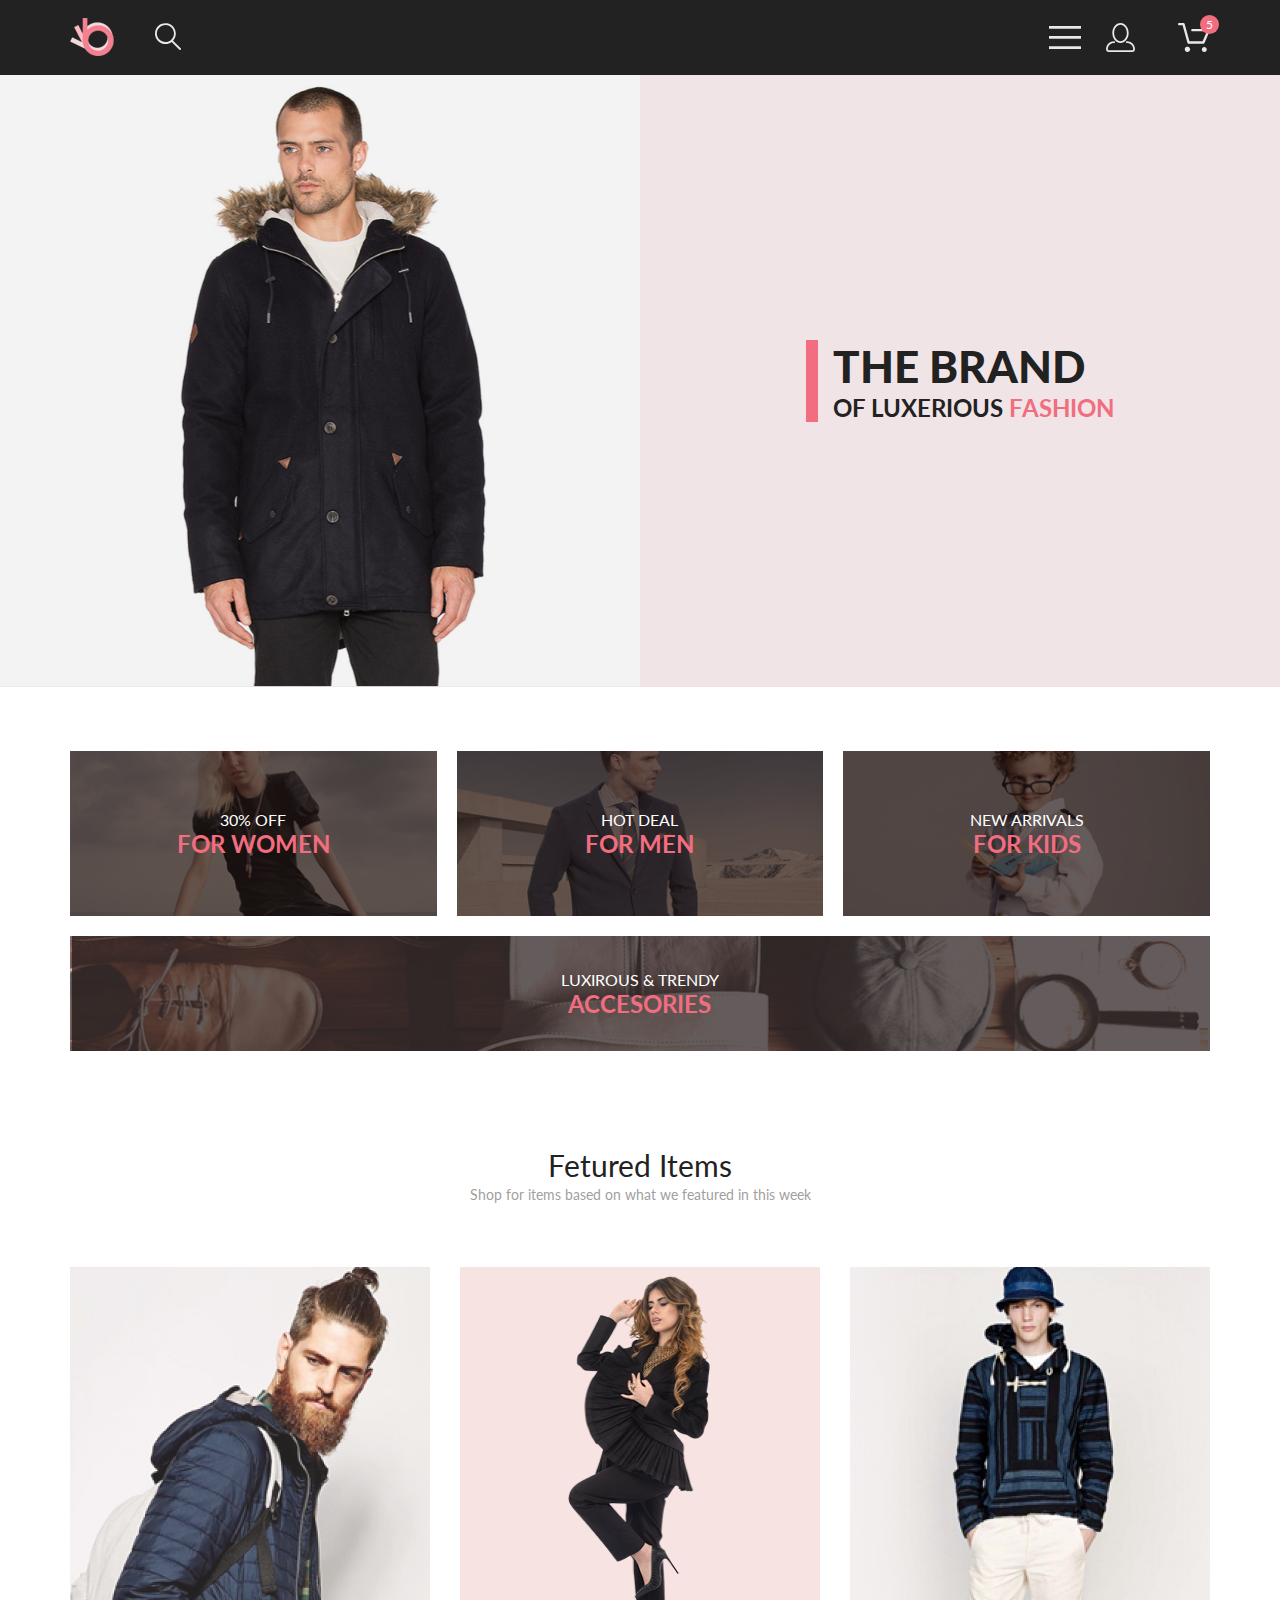
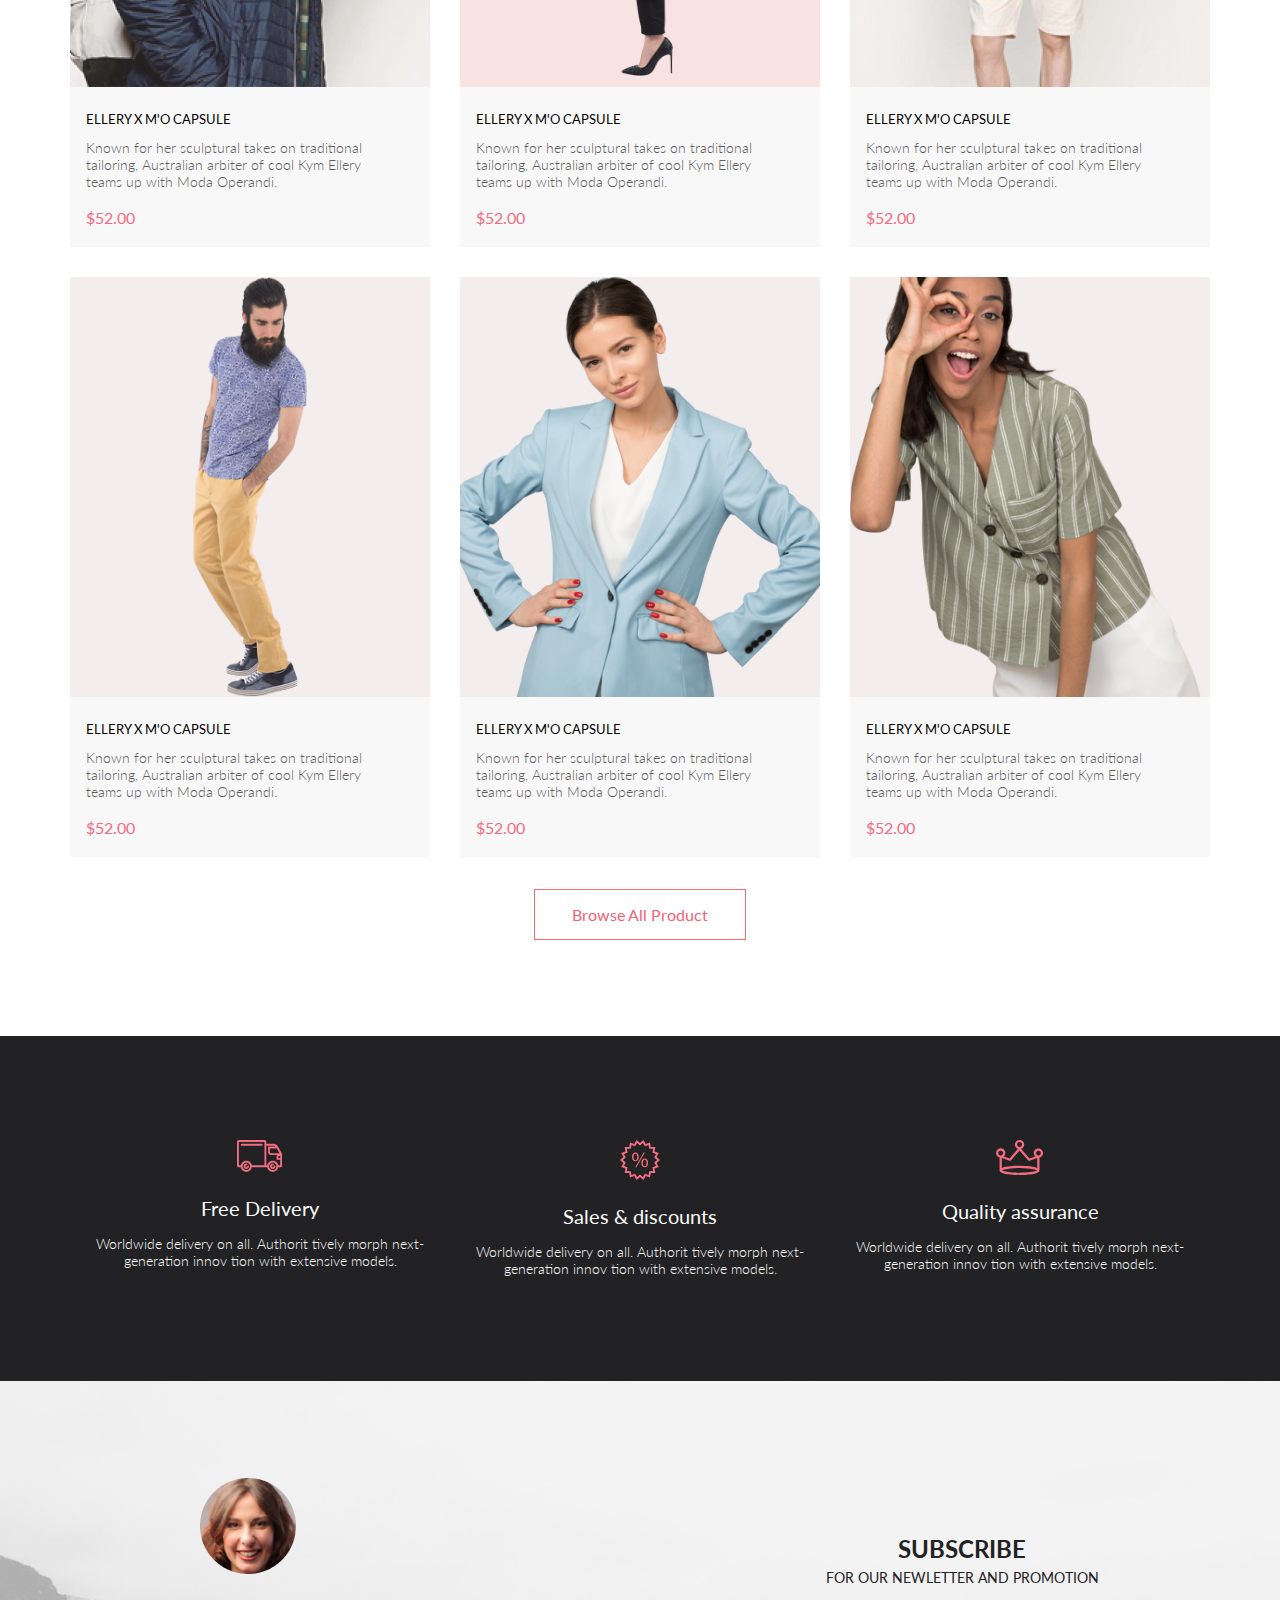
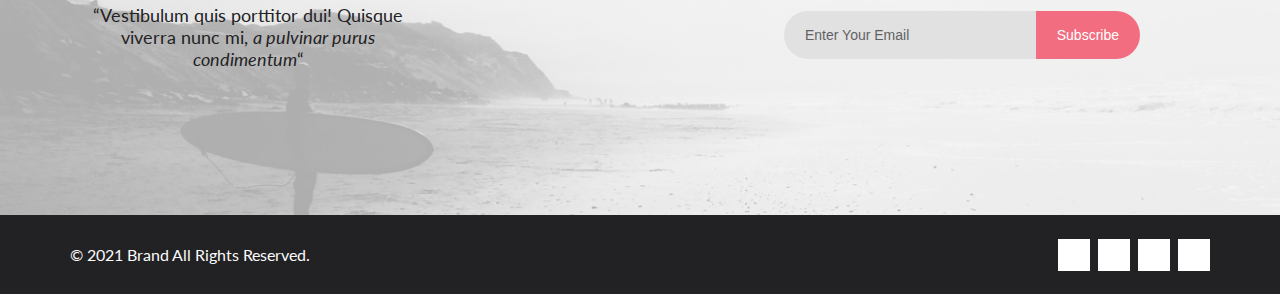
<file: index.html>
<!DOCTYPE html>
<html lang="en">
<head>
    <meta charset="UTF-8">
    <meta name="viewport" content="width=device-width, initial-scale=1.0">
    <link rel="stylesheet" href="https://cdnjs.cloudflare.com/ajax/libs/font-awesome/6.1.1/css/all.min.css" integrity="sha512-KfkfwYDsLkIlwQp6LFnl8zNdLGxu9YAA1QvwINks4PhcElQSvqcyVLLD9aMhXd13uQjoXtEKNosOWaZqXgel0g==" crossorigin="anonymous" referrerpolicy="no-referrer" />
    <link rel="stylesheet" href="stile.css">
    <title>Portfolio_2</title>
</head>
<body>
    <header class="top">
        <div class="header container">
            <div class="headerLeft">
                <a href="index.html">
                    <img class="logoImg" src="img/logo.svg" alt="logo">
                </a>
                <a href="#">
                    <img class="searchImg" src="img/search.svg" alt="search">
                </a>
            </div>
            <div class="headerRight">
                <a href="#">
                    <img class="barImg" src="img/bar.svg" alt="bar">
                </a>
                <a href="registration.html">
                    <img class="userImg" src="img/user.svg" alt="user">
                </a>
                <div class="cart">
                    <a href="cart.html">
                        <img class="cartImg" src="img/cart.svg" alt="cart">
                    </a>
                    <div class="cartNumber">5</div>
                </div>
            </div>
        </div>
    </header>
    <main>
        <div class="brand">
            <div class="brandWrap">
                <div class="brandLeft">
                    <img class="brandImg" src="img/brand.png" alt="cart">
                </div>
                <div class="brandRight">
                    <div class="brandRightPromo">
                        <div class="promoBrand">THE BRAND</div>
                        <div class="promoFashion">OF LUXERIOUS <span>FASHION</span></div>
                    </div>
                </div>
            </div>
            <div class="blackout menuHide">
                <div class="menu">
                    <img class="menuClouse" src="img/menu_close.svg" alt="close">
                <div class="menuTitle">
                    MENU
                </div>
                    <div class="menuItem">
                        <div class="itemHeader">
                            MAN
                        </div>
                        <a href="#">Accessories</a>
                        <a href="#">Bags</a>
                        <a href="#">Denim</a>
                        <a href="#">T-Shirts</a>
                    </div>
                    <div class="menuItem">
                        <div class="itemHeader">
                            WOMAN
                        </div>
                        <a href="#">Accessories</a>
                        <a href="#">Jackets & Coats</a>
                        <a href="#">Polos</a>
                        <a href="#">T-Shirts</a>
                        <a href="#">Shirts</a>
                    </div>
                    <div class="menuItem">
                        <div class="itemHeader">
                            KIDS
                        </div>
                        <a href="#">Accessories</a>
                        <a href="#">Jackets & Coats</a>
                        <a href="#">Polos</a>
                        <a href="#">T-Shirts</a>
                        <a href="#">Shirts</a>
                        <a href="#">Bags</a>
                    </div>
                </div>
            </div>
        </div>
        <div class="offers container">
            <div class="offerWoman">
                <img src="img/offer_woman.png" alt="woman">
                <div class="offerPromo">
                    <div class="offerPromoTop">
                        30% OFF
                    </div>
                    <div class="offerPromoBottom">
                        FOR WOMEN
                    </div>
                </div>
            </div>
            <div class="offerMan">
                <img src="img/offer_man.png" alt="man">
                <div class="offerPromo">
                    <div class="offerPromoTop">
                        HOT DEAL
                    </div>
                    <div class="offerPromoBottom">
                        FOR MEN
                    </div>
                </div>
            </div>
            <div class="offerKid">
                <img src="img/offer_kids.png" alt="kids">
                <div class="offerPromo">
                    <div class="offerPromoTop">
                        NEW ARRIVALS
                    </div>
                    <div class="offerPromoBottom">
                        FOR KIDS
                    </div>
                </div>
            </div>
            <div class="offerAccesories">
                <img src="img/offer_accesories.png" alt="offer_accesories">
                <div class="offerPromoTop">
                    LUXIROUS & TRENDY
                </div>
                <div class="offerPromoBottom">
                    ACCESORIES
                </div>
            </div>
        </div>
        <div class="featured">
            <div class="featuredTitle">
                <p class="featuredTitleTop">Fetured Items</p>
                <p class="featuredTitleBotton">
                    Shop for items based on what we featured in this week
                </p>
            </div>
            <div class="featuredItems">
                <div class="featuredItem">
                    <div class="featuredImgWrap">
                        <img class="featuredImg" src="img/featured_1.png" alt="featured1">
                        <div class="featuredImgBlack">
                            <div class="buttonHover" onclick="window.location.href='product.html'">
                                <img src="img/cart_button.svg" alt="cart">
                                <p>Add to Cart</p>
                            </div>
                        </div>
                    </div>
                    <div class="featuredText">
                        <p class="featuredText1">ELLERY X M'O CAPSULE</p>
                        <p class="featuredText2">Known for her sculptural takes on traditional tailoring, Australian arbiter of cool Kym Ellery teams up with Moda Operandi.</p>
                        <p class="featuredText3">$52.00</p>
                    </div>
                </div>
                <div class="featuredItem">
                    <div class="featuredImgWrap">
                        <img class="featuredImg" src="img/featured_2.png" alt="featured1">
                        <div class="featuredImgBlack">
                            <div class="buttonHover">
                                <img src="img/cart_button.svg" alt="cart">
                                <p>Add to Cart</p>
                            </div>
                        </div>
                    </div>
                    <div class="featuredText">
                        <p class="featuredText1">ELLERY X M'O CAPSULE</p>
                        <p class="featuredText2">Known for her sculptural takes on traditional tailoring, Australian arbiter of cool Kym Ellery teams up with Moda Operandi.</p>
                        <p class="featuredText3">$52.00</p>
                    </div>
                </div>
                <div class="featuredItem">
                    <div class="featuredImgWrap">
                        <img class="featuredImg" src="img/featured_3.png" alt="featured1">
                        <div class="featuredImgBlack">
                            <div class="buttonHover">
                                <img src="img/cart_button.svg" alt="cart">
                                <p>Add to Cart</p>
                            </div>
                        </div>
                    </div>
                    <div class="featuredText">
                        <p class="featuredText1">ELLERY X M'O CAPSULE</p>
                        <p class="featuredText2">Known for her sculptural takes on traditional tailoring, Australian arbiter of cool Kym Ellery teams up with Moda Operandi.</p>
                        <p class="featuredText3">$52.00</p>
                    </div>
                </div>
                <div class="featuredItem">
                    <div class="featuredImgWrap">
                        <img class="featuredImg" src="img/featured_4.png" alt="featured1">
                        <div class="featuredImgBlack">
                            <div class="buttonHover">
                                <img src="img/cart_button.svg" alt="cart">
                                <p>Add to Cart</p>
                            </div>
                        </div>
                    </div>
                    <div class="featuredText">
                        <p class="featuredText1">ELLERY X M'O CAPSULE</p>
                        <p class="featuredText2">Known for her sculptural takes on traditional tailoring, Australian arbiter of cool Kym Ellery teams up with Moda Operandi.</p>
                        <p class="featuredText3">$52.00</p>
                    </div>
                </div>
                <div class="featuredItem">
                    <div class="featuredImgWrap">
                        <img class="featuredImg" src="img/featured_5.png" alt="featured1">
                        <div class="featuredImgBlack">
                            <div class="buttonHover">
                                <img src="img/cart_button.svg" alt="cart">
                                <p>Add to Cart</p>
                            </div>

                        </div>
                    </div>
                    <div class="featuredText">
                        <p class="featuredText1">ELLERY X M'O CAPSULE</p>
                        <p class="featuredText2">Known for her sculptural takes on traditional tailoring, Australian arbiter of cool Kym Ellery teams up with Moda Operandi.</p>
                        <p class="featuredText3">$52.00</p>
                    </div>
                </div>
                <div class="featuredItem">
                    <div class="featuredImgWrap">
                        <img class="featuredImg" src="img/featured_6.png" alt="featured1">
                        <div class="featuredImgBlack">
                            <div class="buttonHover">
                                <img src="img/cart_button.svg" alt="cart">
                                <p>Add to Cart</p>
                            </div>

                        </div>
                    </div>
                    <div class="featuredText">
                        <p class="featuredText1">ELLERY X M'O CAPSULE</p>
                        <p class="featuredText2">Known for her sculptural takes on traditional tailoring, Australian arbiter of cool Kym Ellery teams up with Moda Operandi.</p>
                        <p class="featuredText3">$52.00</p>
                    </div>
                </div>
            </div>
            <a class="browseBtn" href="catalog.html">Browse All Product</a>
        </div>
        <div class="services">
            <div class="container">
                <div class="servicesItem">
                    <img src="img/services_1.svg" alt="services">
                    <div class="servicesTitle">Free Delivery</div>
                    <div class="servicesText">Worldwide delivery on all. Authorit tively morph next-generation innov tion with extensive models.</div>
                </div>
                <div class="servicesItem">
                    <img src="img/services_2.svg" alt="services">
                    <div class="servicesTitle">Sales & discounts</div>
                    <div class="servicesText">Worldwide delivery on all. Authorit tively morph next-generation innov tion with extensive models.</div>
                </div>
                <div class="servicesItem">
                    <img src="img/services_3.svg" alt="services">
                    <div class="servicesTitle">Quality assurance</div>
                    <div class="servicesText">Worldwide delivery on all. Authorit tively morph next-generation innov tion with extensive models.</div>
                </div>
            </div>
        </div>
    </main>
    <footer class="footer">
        <div class="subscribe">
            <div class="container">
                <div class="subscribeLeft">
                    <img src="img/subcribe_face.png" alt="subcribe">
                    <div class="subscribeText">“Vestibulum quis porttitor dui! Quisque viverra nunc mi, <em>a pulvinar purus condimentum</em>“</div>
                </div>
                <div class="subscribeRight">
                    <div class="subscribeTitle">
                        SUBSCRIBE
                    </div>
                    <div class="subscribeText">
                        FOR OUR NEWLETTER AND PROMOTION
                    </div>
                    <form action="#" class="subscribeForm">
                        <input type="email" placeholder="Enter Your Email">
                        <button>Subscribe</button>
                    </form>
                </div>
            </div>
        </div>
        <div class="container">
            <div class="footerNetworks">
                <a href="">
                    <i class="fa-brands fa-facebook-f"></i>
                </a>
                <a href="">
                    <i class="fa-brands fa-instagram"></i>
                </a>
                <a href="">
                    <i class="fa-brands fa-pinterest-p"></i>
                </a>
                <a href="">
                    <i class="fa-brands fa-twitter"></i>
                </a>
            </div>
            <div class="footerCopy">
                &copy; 2021  Brand  All Rights Reserved.
            </div>
        </div>
    </footer>
    <script src="script.js"></script>
</body>

</html>
</file>
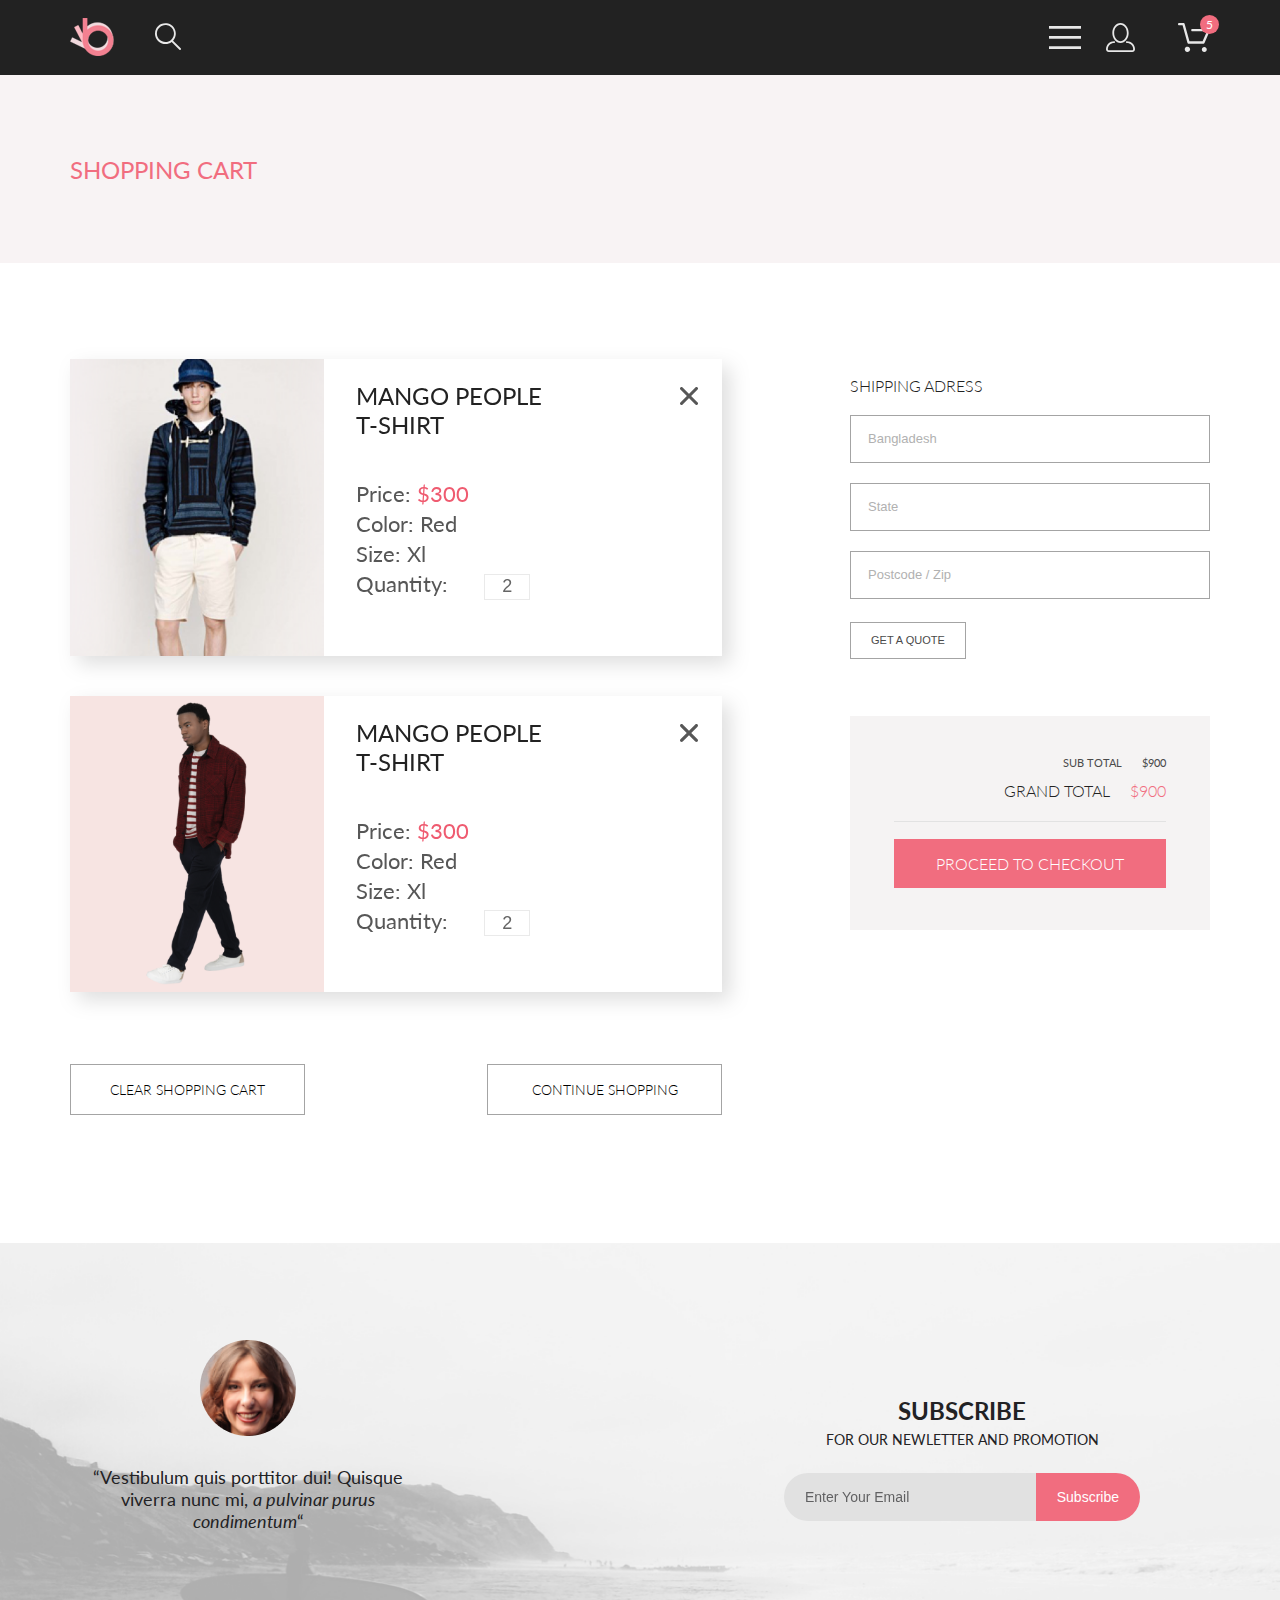
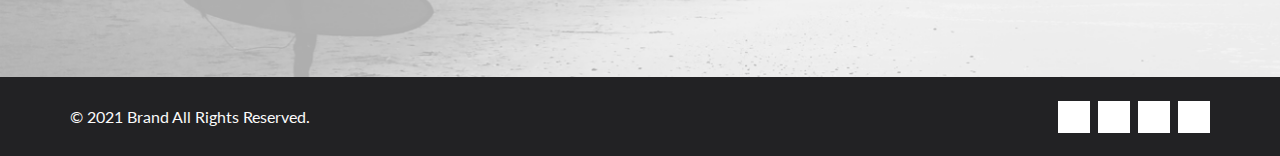
<file: cart.html>
<!DOCTYPE html>
<html lang="en">
<head>
    <meta charset="UTF-8">
    <meta name="viewport" content="width=device-width, initial-scale=1.0">
    <link rel="stylesheet" href="https://cdnjs.cloudflare.com/ajax/libs/font-awesome/6.1.1/css/all.min.css" integrity="sha512-KfkfwYDsLkIlwQp6LFnl8zNdLGxu9YAA1QvwINks4PhcElQSvqcyVLLD9aMhXd13uQjoXtEKNosOWaZqXgel0g==" crossorigin="anonymous" referrerpolicy="no-referrer" />
    <link rel="stylesheet" href="stile.css">
    <link rel="stylesheet" href="catalog.css">
    <link rel="stylesheet" href="product.css">
    <link rel="stylesheet" href="styles/cart.css">
    <title>Cart</title>
</head>

<body>
    <header class="top">
        <div class="header container">
            <div class="headerLeft">
                <a href="index.html">
                    <img class="logoImg" src="img/logo.svg" alt="logo">
                </a>
                <a href="#">
                    <img class="searchImg" src="img/search.svg" alt="search">
                </a>
            </div>
            <div class="headerRight">
                <a href="#">
                    <img class="barImg" src="img/bar.svg" alt="bar">
                </a>
                <a href="registration.html">
                    <img class="userImg" src="img/user.svg" alt="user">
                </a>
                <div class="cart">
                    <a href="cart.html">
                        <img class="cartImg" src="img/cart.svg" alt="cart">
                    </a>
                    <div class="cartNumber">5</div>
                </div>
            </div>
        </div>
    </header>

    <main>
        <div class="b-mainTitle">
            <div class="b-mainTitle__content b-mainTitle__content_pageCart">
                <div class="b-mainTitle__caption">SHOPPING CART</div>
            </div>
            <div class="blackout menuHide">
                <div class="menu">
                    <img class="menuClouse" src="img/menu_close.svg" alt="close">
                    <div class="menuTitle">
                        MENU
                    </div>
                    <div class="menuItem">
                        <div class="itemHeader">
                            MAN
                        </div>
                        <a href="#">Accessories</a>
                        <a href="#">Bags</a>
                        <a href="#">Denim</a>
                        <a href="#">T-Shirts</a>
                    </div>
                    <div class="menuItem">
                        <div class="itemHeader">
                            WOMAN
                        </div>
                        <a href="#">Accessories</a>
                        <a href="#">Jackets & Coats</a>
                        <a href="#">Polos</a>
                        <a href="#">T-Shirts</a>
                        <a href="#">Shirts</a>
                    </div>
                    <div class="menuItem">
                        <div class="itemHeader">
                            KIDS
                        </div>
                        <a href="#">Accessories</a>
                        <a href="#">Jackets & Coats</a>
                        <a href="#">Polos</a>
                        <a href="#">T-Shirts</a>
                        <a href="#">Shirts</a>
                        <a href="#">Bags</a>
                    </div>
                </div>
            </div>
        </div>

        <div class="containerCart">
            <div  class="leftWrap">
                <div class="prodCardsWrap">
                    <div class="b-prodCard">
                        <img class="b-prodCard__img" src="img/featured_3.png" alt="photo">
                        <div class="b-prodCard__info">
                            <div class="b-prodCard__title">
                                MANGO  PEOPLE<br>
                                T-SHIRT
                            </div>
                            <div class="b-prodCard__infoItem">
                                Price: <span class="b-prodCard__infoItem_redText">$300</span>
                            </div>
                            <div class="b-prodCard__infoItem">Color: Red</div>
                            <div class="b-prodCard__infoItem">Size: Xl</div>
                            <div class="b-prodCard__infoItem">
                                Quantity:
                                <input class="b-prodCard__inputQty" type="text" value="2">
                            </div>
                        </div>
                        <div class="b-closeBtn b-prodCard__closeBtn">
                            <img class="b-closeBtn__img" src="img/cart/close_btn.png" alt="close">
                        </div>
                    </div>

                    <div class="b-prodCard">
                        <img class="b-prodCard__img" src="img/featured_7.png" alt="photo">
                        <div class="b-prodCard__info">
                            <div class="b-prodCard__title">
                                MANGO  PEOPLE<br>
                                T-SHIRT
                            </div>
                            <div class="b-prodCard__infoItem">
                                Price: <span class="b-prodCard__infoItem_redText">$300</span>
                            </div>
                            <div class="b-prodCard__infoItem">Color: Red</div>
                            <div class="b-prodCard__infoItem">Size: Xl</div>
                            <div class="b-prodCard__infoItem">
                                Quantity:
                                <input class="b-prodCard__inputQty" type="text" value="2">
                            </div>
                        </div>
                        <div class="b-closeBtn b-prodCard__closeBtn">
                            <img class="b-closeBtn__img" src="img/cart/close_btn.svg" alt="close">
                        </div>
                    </div>
                </div>
                <div class="buttonsWrap">
                    <a class="b-button" href="#">Clear shopping cart</a>
                    <a class="b-button" href="#">Continue shopping</a>
                </div>
            </div>
            <div class="rightWrap">
                <div class="b-form">
                    <div class="b-form__title">SHIPPING ADRESS</div>
                    <input class="b-form__input" type="text" placeholder="Bangladesh">
                    <input class="b-form__input" type="text" placeholder="State">
                    <input class="b-form__input" type="text" placeholder="Postcode / Zip">
                    <button class="b-form__button">Get a quote</button>
                </div>
                <div class="totalWrap">
                    <div class="b-total">
                        <div class="b-total__subText">SUB TOTAL<span class="b-total__subPrice">$900</span></div>
                        <div class="b-total__grandText">GRAND TOTAL<span class="b-total__grandPrice">$900</span></div>
                        <hr class="b-total__sep">
                        <a class="b-button b-total__button" href="#">PROCEED TO CHECKOUT</a>
                    </div>
                </div>
            </div>
        </div>
    </main>

    <footer class="footer">
        <div class="subscribe">
            <div class="container">
                <div class="subscribeLeft">
                    <img src="img/subcribe_face.png" alt="subcribe">
                    <div class="subscribeText">“Vestibulum quis porttitor dui! Quisque viverra nunc mi, <em>a pulvinar purus condimentum</em>“</div>
                </div>
                <div class="subscribeRight">
                    <div class="subscribeTitle">
                        SUBSCRIBE
                    </div>
                    <div class="subscribeText">
                        FOR OUR NEWLETTER AND PROMOTION
                    </div>
                    <form action="#" class="subscribeForm">
                        <input type="email" placeholder="Enter Your Email">
                        <button>Subscribe</button>
                    </form>
                </div>
            </div>
        </div>
        <div class="container">
            <div class="footerNetworks">
                <a href="">
                    <i class="fa-brands fa-facebook-f"></i>
                </a>
                <a href="">
                    <i class="fa-brands fa-instagram"></i>
                </a>
                <a href="">
                    <i class="fa-brands fa-pinterest-p"></i>
                </a>
                <a href="">
                    <i class="fa-brands fa-twitter"></i>
                </a>
            </div>
            <div class="footerCopy">
                &copy; 2021  Brand  All Rights Reserved.
            </div>
        </div>
    </footer>
    <script src="script.js"></script>
</body>
</html>
</file>
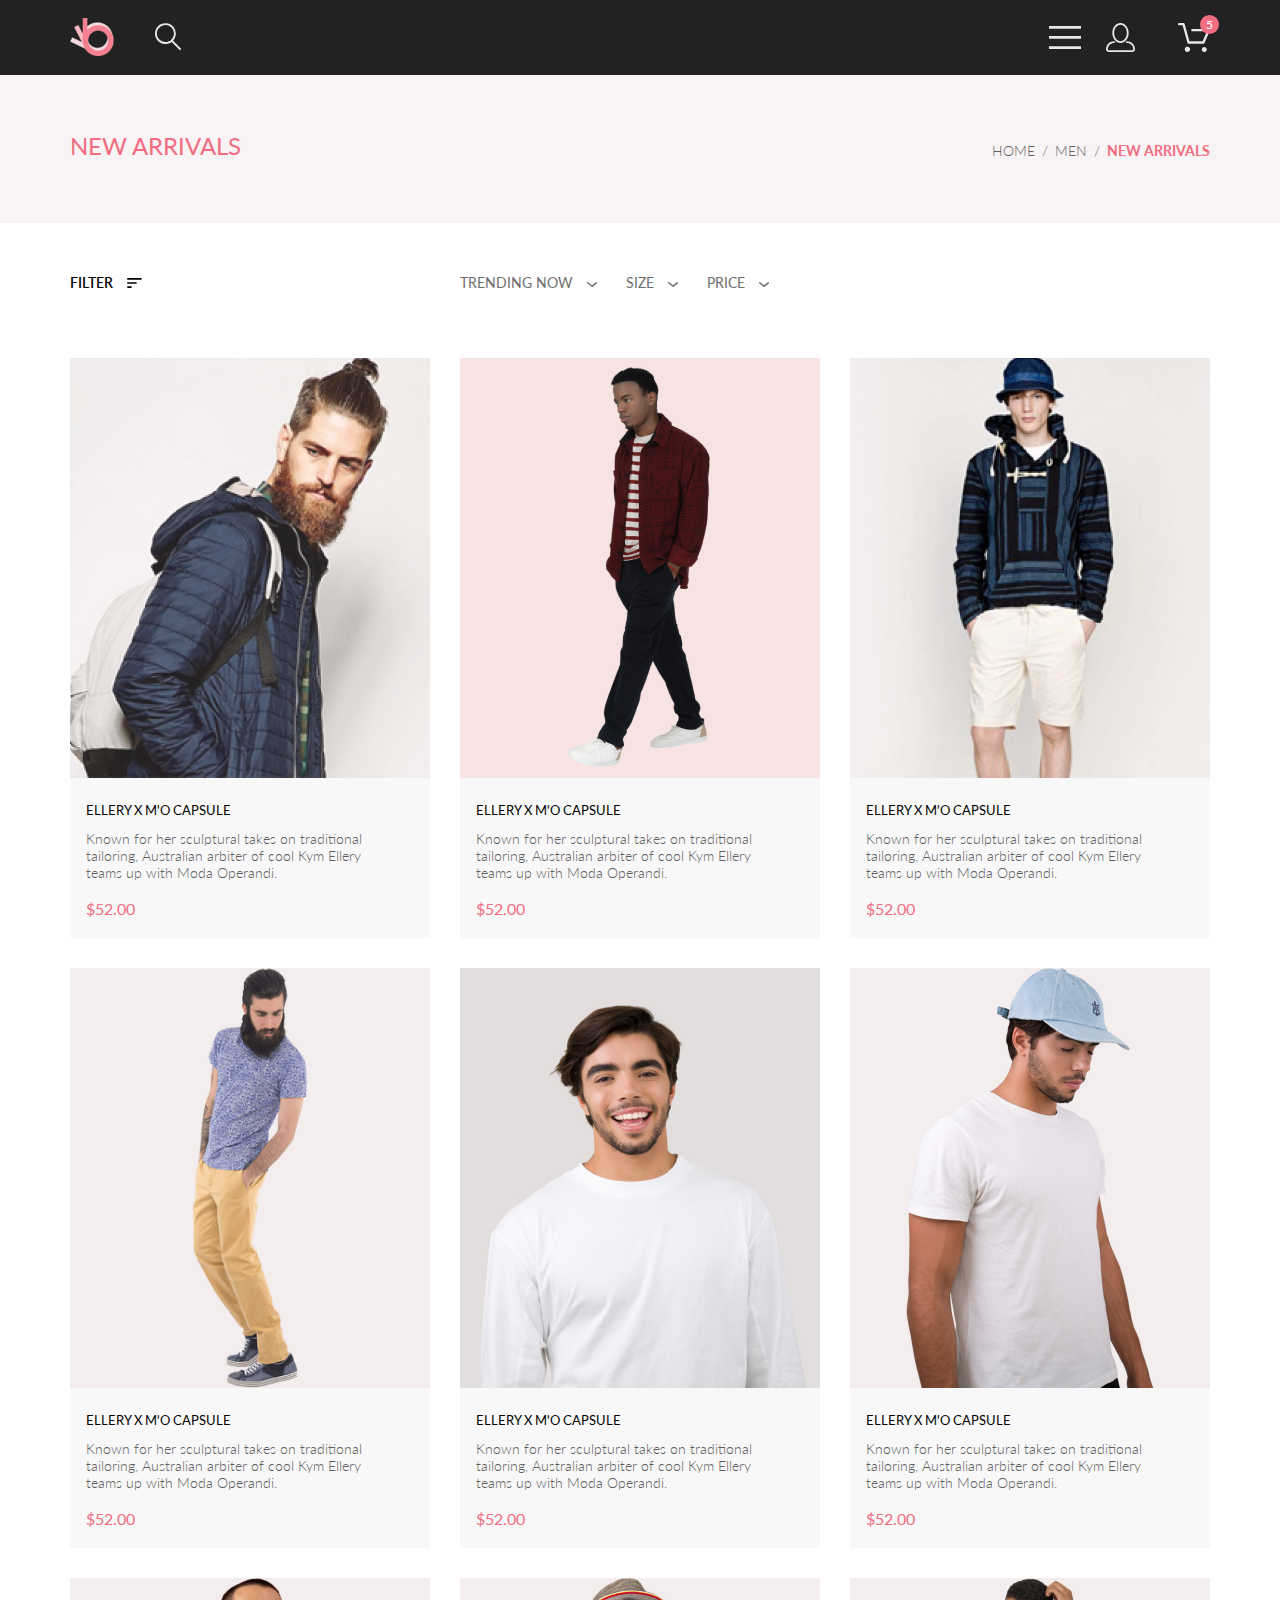
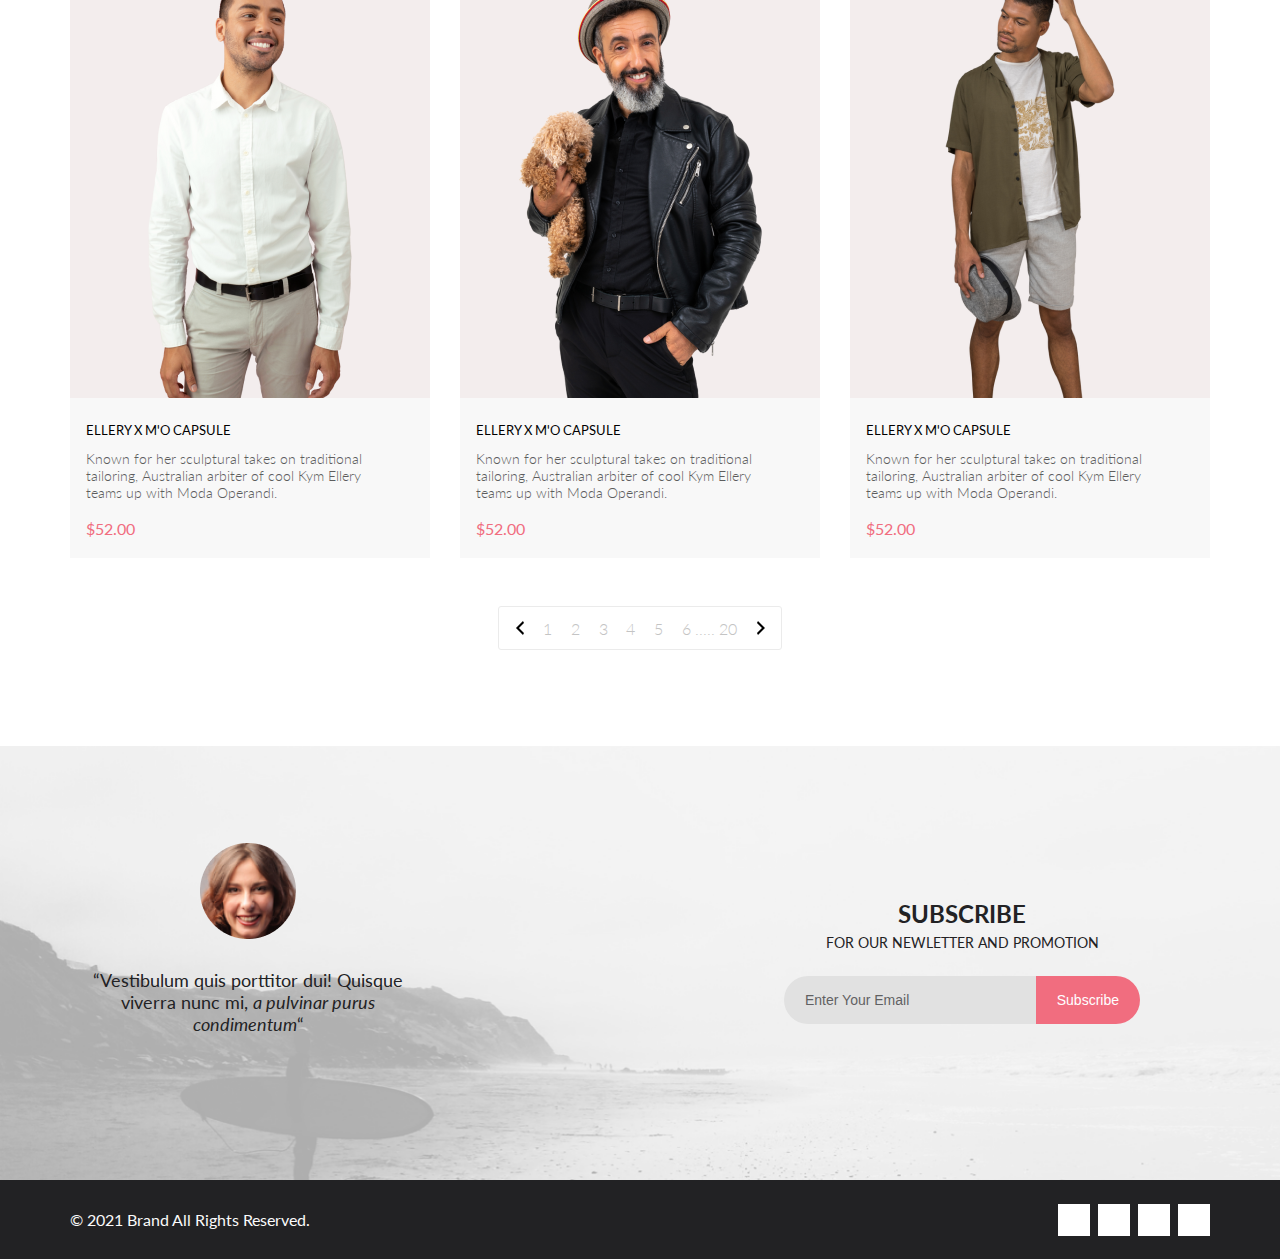
<file: catalog.html>
<!DOCTYPE html>
<html lang="en">
    <head>
        <meta charset="UTF-8">
        <meta name="viewport" content="width=device-width, initial-scale=1.0">
        <link rel="stylesheet" href="https://cdnjs.cloudflare.com/ajax/libs/font-awesome/6.1.1/css/all.min.css" integrity="sha512-KfkfwYDsLkIlwQp6LFnl8zNdLGxu9YAA1QvwINks4PhcElQSvqcyVLLD9aMhXd13uQjoXtEKNosOWaZqXgel0g==" crossorigin="anonymous" referrerpolicy="no-referrer" />
        <link rel="stylesheet" href="stile.css">
        <link rel="stylesheet" href="catalog.css">
        <title>Catalog</title>
    </head>
<body>
    <header class="top">
        <div class="header container">
            <div class="headerLeft">
                <a href="index.html">
                    <img class="logoImg" src="img/logo.svg" alt="logo">
                </a>
                <a href="#">
                    <img class="searchImg" src="img/search.svg" alt="search">
                </a>
            </div>
            <div class="headerRight">
                <a href="#">
                    <img class="barImg" src="img/bar.svg" alt="bar">
                </a>
                <a href="registration.html">
                    <img class="userImg" src="img/user.svg" alt="user">
                </a>
                <div class="cart">
                    <a href="cart.html">
                        <img class="cartImg" src="img/cart.svg" alt="cart">
                    </a>
                    <div class="cartNumber">5</div>
                </div>
            </div>
        </div>
    </header>
    <main>
        <div class="arrivals">
            <div class="container">
                <div class="arrivalsTitle">
                    NEW ARRIVALS
                </div>
                <nav class="arrivalsNav">
                    <a href="index.html">HOME</a>
                    <span>/</span>
                    <a href="#">MEN</a>
                    <span>/</span>
                    <a href="#">NEW ARRIVALS</a>
                </nav>
            </div>
            <div class="blackout menuHide">
                <div class="menu">
                    <img class="menuClouse" src="img/menu_close.svg" alt="close">
                    <div class="menuTitle">
                        MENU
                    </div>
                    <div class="menuItem">
                        <div class="itemHeader">
                            MAN
                        </div>
                        <a href="#">Accessories</a>
                        <a href="#">Bags</a>
                        <a href="#">Denim</a>
                        <a href="#">T-Shirts</a>
                    </div>
                    <div class="menuItem">
                        <div class="itemHeader">
                            WOMAN
                        </div>
                        <a href="#">Accessories</a>
                        <a href="#">Jackets & Coats</a>
                        <a href="#">Polos</a>
                        <a href="#">T-Shirts</a>
                        <a href="#">Shirts</a>
                    </div>
                    <div class="menuItem">
                        <div class="itemHeader">
                            KIDS
                        </div>
                        <a href="#">Accessories</a>
                        <a href="#">Jackets & Coats</a>
                        <a href="#">Polos</a>
                        <a href="#">T-Shirts</a>
                        <a href="#">Shirts</a>
                        <a href="#">Bags</a>
                    </div>
                </div>
            </div>
        </div>
        <div class="filters containerCatalog">
            <div class="filterLeft">
                <div class="filterLabel">
                    <span class="filterLeftTitle">FILTER</span>
                    <img class="filterLeftImg" src="img/filter_left.svg" alt="left">
                </div>
                <div class="filterMenu hidden">
                    <nav class="filterMenuNav">
                        <div class="filterCategory">
                            <div class="categoryTitle">CATEGORY</div>
                            <div class="hidden">
                                <a href="#">Accessories</a>
                                <a href="#">Bags</a>
                                <a href="#">Denim</a>
                                <a href="#">Hoodies & Sweatshirts</a>
                                <a href="#">Jackets & Coats</a>
                                <a href="#">Polos</a>
                                <a href="#">Shirts</a>
                                <a href="#">Shoes</a>
                                <a href="#">Sweaters & Knits</a>
                                <a href="#">T-Shirts</a>
                                <a href="#">Tanks</a>
                            </div>
                        </div>
                        <div class="filterCategory">
                            <div class="categoryTitle">BRAND</div>
                            <div class="hidden">
                                <a href="#">Accessories</a>
                                <a href="#">Bags</a>
                                <a href="#">Denim</a>
                                <a href="#">Hoodies & Sweatshirts</a>
                                <a href="#">Jackets & Coats</a>
                                <a href="#">Polos</a>
                                <a href="#">Shirts</a>
                                <a href="#">Shoes</a>
                                <a href="#">Sweaters & Knits</a>
                                <a href="#">T-Shirts</a>
                                <a href="#">Tanks</a>
                            </div>
                        </div>
                        <div class="filterCategory">
                            <div class="categoryTitle">DESIGNER</div>
                            <div class="hidden">
                                <a href="#">Accessories</a>
                                <a href="#">Bags</a>
                                <a href="#">Denim</a>
                                <a href="#">Hoodies & Sweatshirts</a>
                                <a href="#">Jackets & Coats</a>
                                <a href="#">Polos</a>
                                <a href="#">Shirts</a>
                                <a href="#">Shoes</a>
                                <a href="#">Sweaters & Knits</a>
                                <a href="#">T-Shirts</a>
                                <a href="#">Tanks</a>
                            </div>
                        </div>
                    </nav>
                </div>
            </div>
            <div class="filterRight">
                <div class="filterItem">
                    TRENDING NOW
                    <img src="img/filter_down.svg" alt="down">
                </div>
                <div class="filterItem">
                    <div class="itemSize">
                        SIZE
                        <img src="img/filter_down.svg" alt="down">
                    </div>
                    <div class="menuSize hidden">
                        <div>
                            <input id="xs" type="checkbox">
                            <label for="xs">XS</label>
                        </div>
                        <div>
                            <input id="s" type="checkbox">
                            <label for="s">S</label>
                        </div>
                        <div>
                            <input id="m" type="checkbox">
                            <label for="m">M</label>
                        </div>
                        <div>
                            <input id="l" type="checkbox">
                            <label for="l">L</label>
                        </div>
                    </div>
                </div>
                <div class="filterItem">
                    PRICE
                    <img src="img/filter_down.svg" alt="down">
                </div>
            </div>
        </div>
        <div class="featured">
            <div class="featuredItems">
                <div class="featuredItem">
                    <div class="featuredImgWrap">
                        <img class="featuredImg" src="img/featured_1.png" alt="featured1">
                        <div class="featuredImgBlack">
                            <div class="buttonHover" onclick="window.location.href='product.html'">
                                <img src="img/cart_button.svg" alt="cart">
                                <p>Add to Cart</p>
                            </div>
                        </div>
                    </div>
                    <div class="featuredText">
                        <p class="featuredText1">ELLERY X M'O CAPSULE</p>
                        <p class="featuredText2">Known for her sculptural takes on traditional tailoring, Australian arbiter of cool Kym Ellery teams up with Moda Operandi.</p>
                        <p class="featuredText3">$52.00</p>
                    </div>
                </div>
                <div class="featuredItem">
                    <div class="featuredImgWrap">
                        <img class="featuredImg" src="img/featured_7.png" alt="featured1">
                        <div class="featuredImgBlack">
                            <div class="buttonHover">
                                <img src="img/cart_button.svg" alt="cart">
                                <p>Add to Cart</p>
                            </div>
                        </div>
                    </div>
                    <div class="featuredText">
                        <p class="featuredText1">ELLERY X M'O CAPSULE</p>
                        <p class="featuredText2">Known for her sculptural takes on traditional tailoring, Australian arbiter of cool Kym Ellery teams up with Moda Operandi.</p>
                        <p class="featuredText3">$52.00</p>
                    </div>
                </div>
                <div class="featuredItem">
                    <div class="featuredImgWrap">
                        <img class="featuredImg" src="img/featured_3.png" alt="featured1">
                        <div class="featuredImgBlack">
                            <div class="buttonHover">
                                <img src="img/cart_button.svg" alt="cart">
                                <p>Add to Cart</p>
                            </div>
                        </div>
                    </div>
                    <div class="featuredText">
                        <p class="featuredText1">ELLERY X M'O CAPSULE</p>
                        <p class="featuredText2">Known for her sculptural takes on traditional tailoring, Australian arbiter of cool Kym Ellery teams up with Moda Operandi.</p>
                        <p class="featuredText3">$52.00</p>
                    </div>
                </div>
                <div class="featuredItem">
                    <div class="featuredImgWrap">
                        <img class="featuredImg" src="img/featured_4.png" alt="featured1">
                        <div class="featuredImgBlack">
                            <div class="buttonHover">
                                <img src="img/cart_button.svg" alt="cart">
                                <p>Add to Cart</p>
                            </div>
                        </div>
                    </div>
                    <div class="featuredText">
                        <p class="featuredText1">ELLERY X M'O CAPSULE</p>
                        <p class="featuredText2">Known for her sculptural takes on traditional tailoring, Australian arbiter of cool Kym Ellery teams up with Moda Operandi.</p>
                        <p class="featuredText3">$52.00</p>
                    </div>
                </div>
                <div class="featuredItem">
                    <div class="featuredImgWrap">
                        <img class="featuredImg" src="img/featured_8.png" alt="featured1">
                        <div class="featuredImgBlack">
                            <div class="buttonHover">
                                <img src="img/cart_button.svg" alt="cart">
                                <p>Add to Cart</p>
                            </div>
                        </div>
                    </div>
                    <div class="featuredText">
                        <p class="featuredText1">ELLERY X M'O CAPSULE</p>
                        <p class="featuredText2">Known for her sculptural takes on traditional tailoring, Australian arbiter of cool Kym Ellery teams up with Moda Operandi.</p>
                        <p class="featuredText3">$52.00</p>
                    </div>
                </div>
                <div class="featuredItem">
                    <div class="featuredImgWrap">
                        <img class="featuredImg" src="img/featured_9.png" alt="featured1">
                        <div class="featuredImgBlack">
                            <div class="buttonHover">
                                <img src="img/cart_button.svg" alt="cart">
                                <p>Add to Cart</p>
                            </div>

                        </div>
                    </div>
                    <div class="featuredText">
                        <p class="featuredText1">ELLERY X M'O CAPSULE</p>
                        <p class="featuredText2">Known for her sculptural takes on traditional tailoring, Australian arbiter of cool Kym Ellery teams up with Moda Operandi.</p>
                        <p class="featuredText3">$52.00</p>
                    </div>
                </div>
                <div class="featuredItem">
                    <div class="featuredImgWrap">
                        <img class="featuredImg" src="img/featured_10.png" alt="featured1">
                        <div class="featuredImgBlack">
                            <div class="buttonHover">
                                <img src="img/cart_button.svg" alt="cart">
                                <p>Add to Cart</p>
                            </div>

                        </div>
                    </div>
                    <div class="featuredText">
                        <p class="featuredText1">ELLERY X M'O CAPSULE</p>
                        <p class="featuredText2">Known for her sculptural takes on traditional tailoring, Australian arbiter of cool Kym Ellery teams up with Moda Operandi.</p>
                        <p class="featuredText3">$52.00</p>
                    </div>
                </div>
                <div class="featuredItem">
                    <div class="featuredImgWrap">
                        <img class="featuredImg" src="img/featured_11.png" alt="featured1">
                        <div class="featuredImgBlack">
                            <div class="buttonHover">
                                <img src="img/cart_button.svg" alt="cart">
                                <p>Add to Cart</p>
                            </div>

                        </div>
                    </div>
                    <div class="featuredText">
                        <p class="featuredText1">ELLERY X M'O CAPSULE</p>
                        <p class="featuredText2">Known for her sculptural takes on traditional tailoring, Australian arbiter of cool Kym Ellery teams up with Moda Operandi.</p>
                        <p class="featuredText3">$52.00</p>
                    </div>
                </div>
                <div class="featuredItem">
                    <div class="featuredImgWrap">
                        <img class="featuredImg" src="img/featured_12.png" alt="featured1">
                        <div class="featuredImgBlack">
                            <div class="buttonHover">
                                <img src="img/cart_button.svg" alt="cart">
                                <p>Add to Cart</p>
                            </div>

                        </div>
                    </div>
                    <div class="featuredText">
                        <p class="featuredText1">ELLERY X M'O CAPSULE</p>
                        <p class="featuredText2">Known for her sculptural takes on traditional tailoring, Australian arbiter of cool Kym Ellery teams up with Moda Operandi.</p>
                        <p class="featuredText3">$52.00</p>
                    </div>
                </div>
            </div>
        </div>
        <div class="pageControl">
            <a href="#">
                <img src="img/page_left.svg" alt="">
            </a>
            <a href="#">1</a>
            <a href="#">2</a>
            <a href="#">3</a>
            <a href="#">4</a>
            <a href="#">5</a>
            <span>
            <a href="#">6</a>
            .....
            <a href="#">20</a>
            </span>
            <a href="">
                <img src="img/page_right.svg" alt="">
            </a>
        </div>
    </main>
    <footer class="footer">
        <div class="subscribe">
            <div class="container">
                <div class="subscribeLeft">
                    <img src="img/subcribe_face.png" alt="subcribe">
                    <div class="subscribeText">“Vestibulum quis porttitor dui! Quisque viverra nunc mi, <em>a pulvinar purus condimentum</em>“</div>
                </div>
                <div class="subscribeRight">
                    <div class="subscribeTitle">
                        SUBSCRIBE
                    </div>
                    <div class="subscribeText">
                        FOR OUR NEWLETTER AND PROMOTION
                    </div>
                    <form action="#" class="subscribeForm">
                        <input type="email" placeholder="Enter Your Email">
                        <button>Subscribe</button>
                    </form>
                </div>
            </div>
        </div>
        <div class="container">
            <div class="footerNetworks">
                <a href="">
                    <i class="fa-brands fa-facebook-f"></i>
                </a>
                <a href="">
                    <i class="fa-brands fa-instagram"></i>
                </a>
                <a href="">
                    <i class="fa-brands fa-pinterest-p"></i>
                </a>
                <a href="">
                    <i class="fa-brands fa-twitter"></i>
                </a>
            </div>
            <div class="footerCopy">
                &copy; 2021  Brand  All Rights Reserved.
            </div>
        </div>
    </footer>
    <script src="script.js"></script>
    <script src="catalog.js"></script>
</body>
</html>
</file>
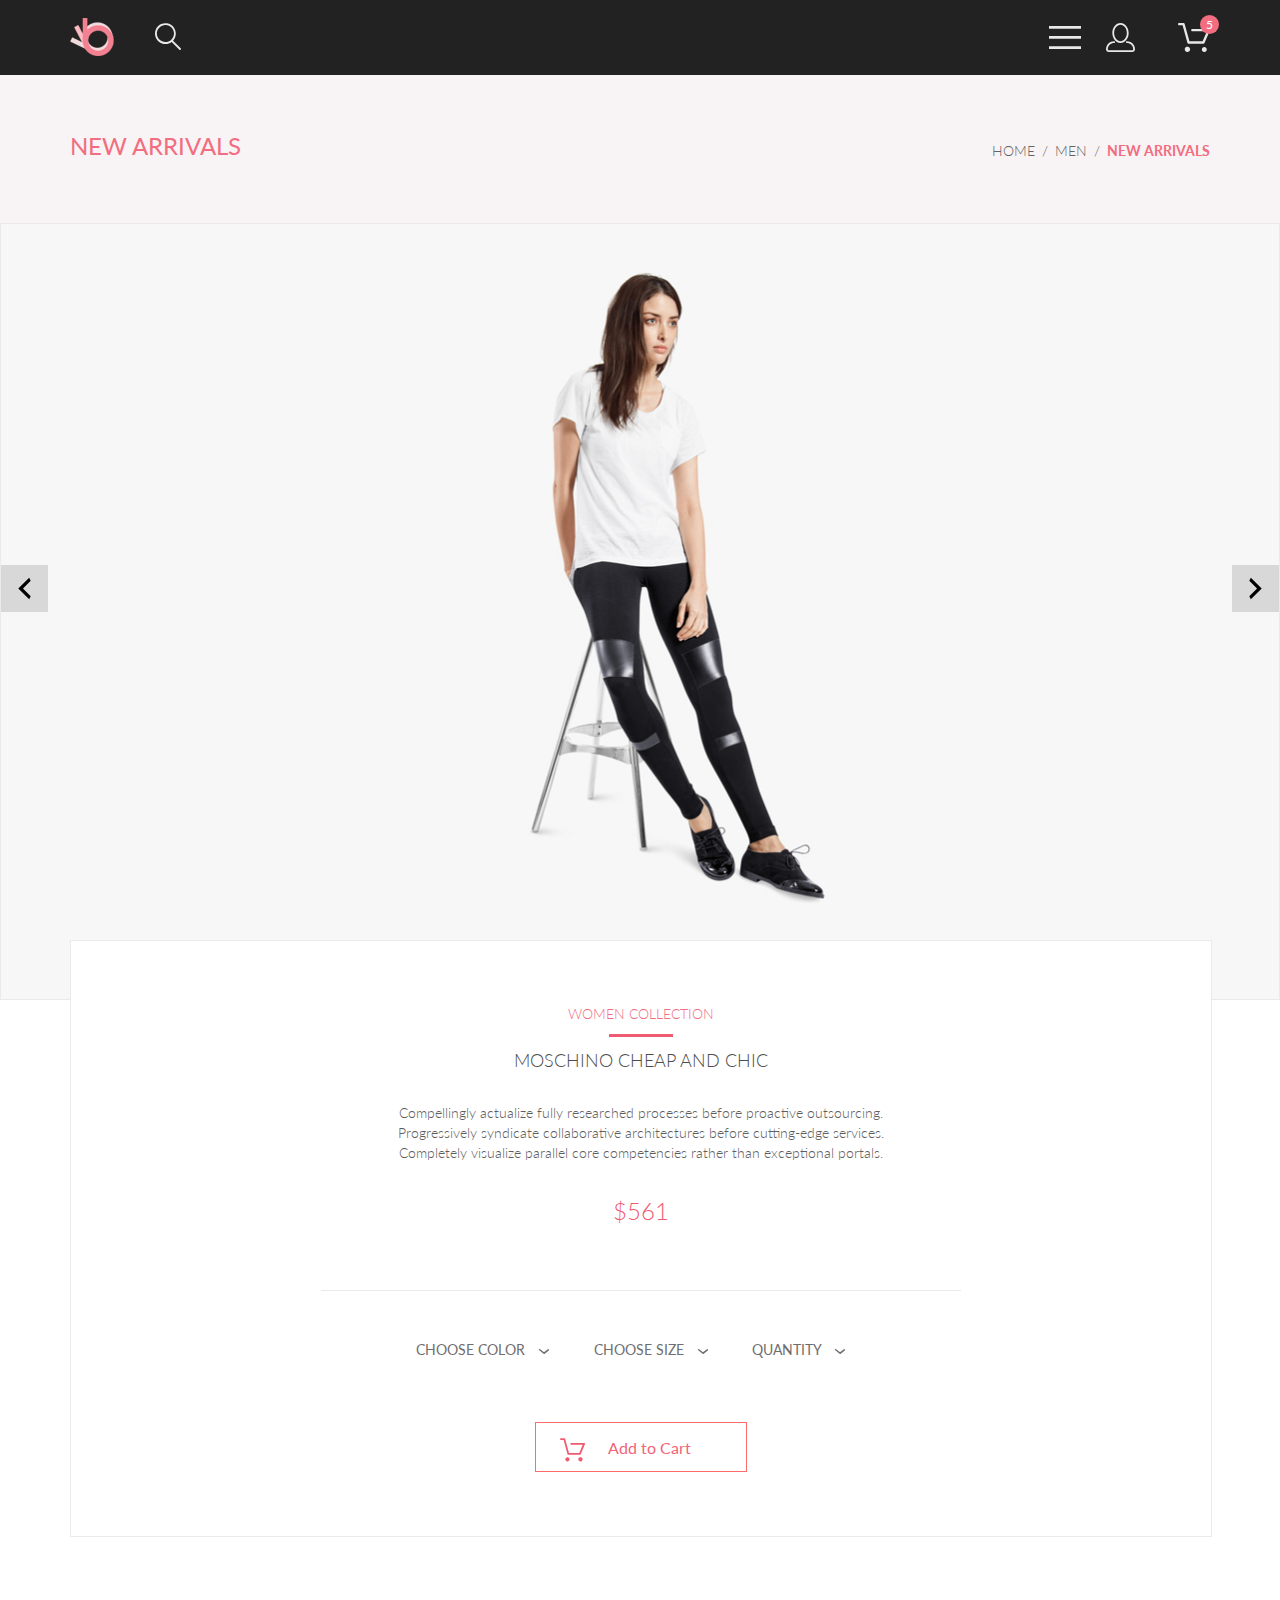
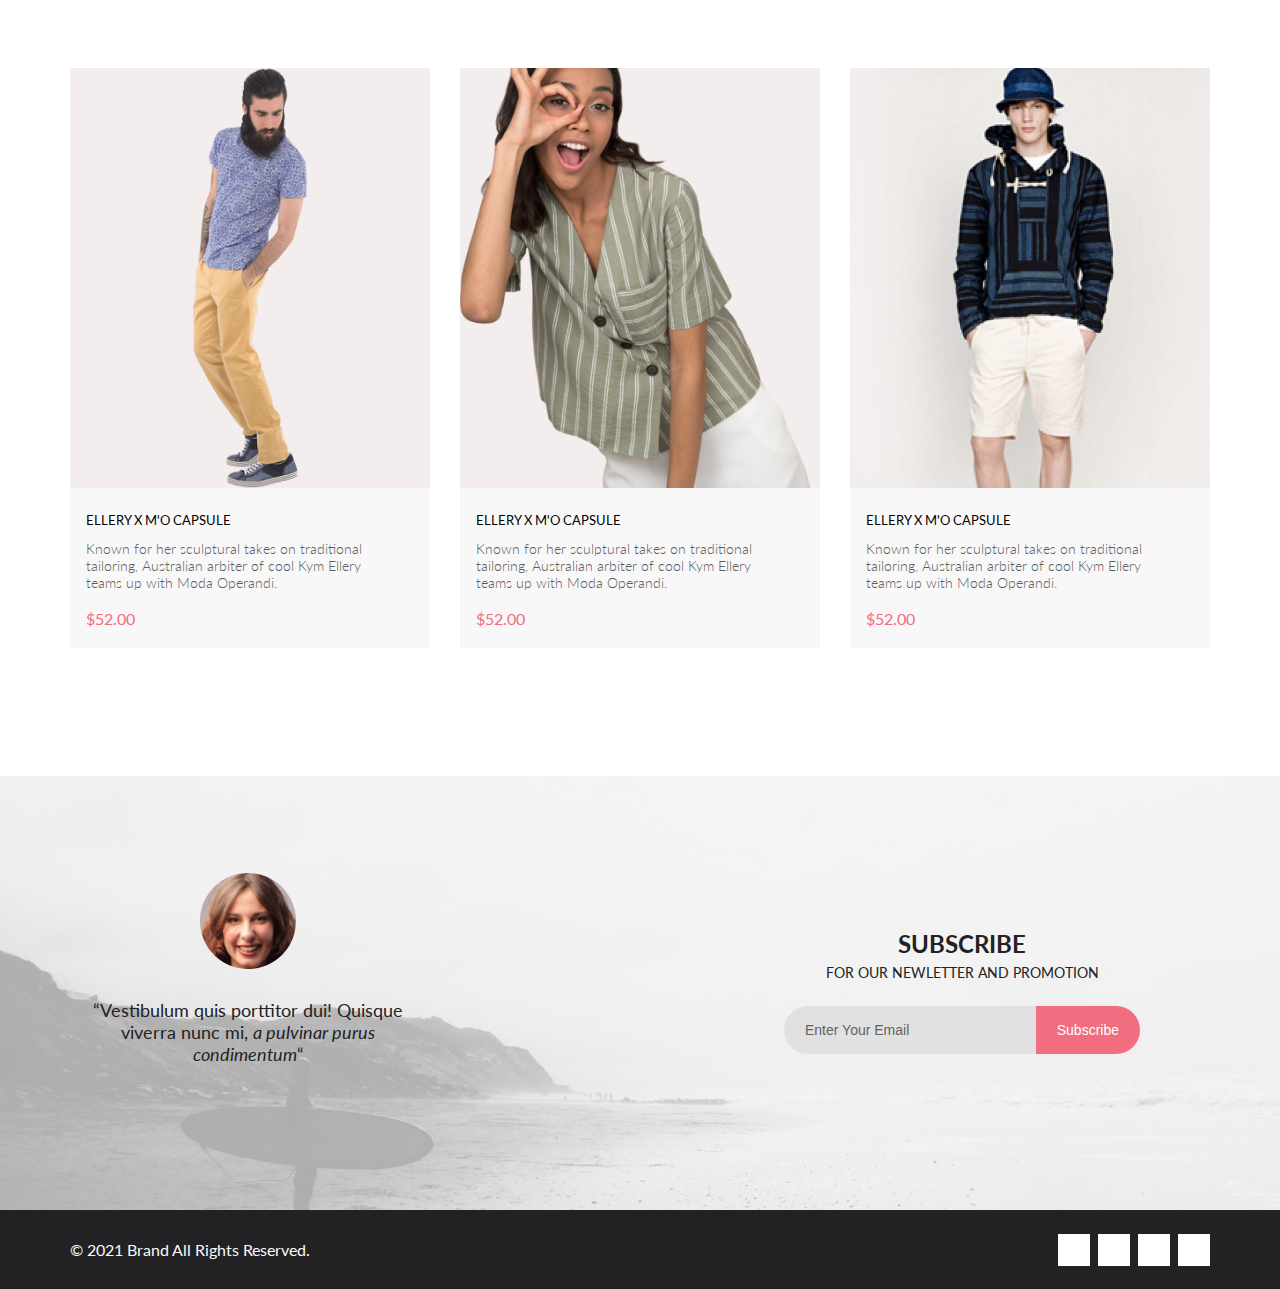
<file: product.html>
<!DOCTYPE html>
<html lang="en">
<head>
    <meta charset="UTF-8">
    <meta name="viewport" content="width=device-width, initial-scale=1.0">
    <link rel="stylesheet" href="https://cdnjs.cloudflare.com/ajax/libs/font-awesome/6.1.1/css/all.min.css" integrity="sha512-KfkfwYDsLkIlwQp6LFnl8zNdLGxu9YAA1QvwINks4PhcElQSvqcyVLLD9aMhXd13uQjoXtEKNosOWaZqXgel0g==" crossorigin="anonymous" referrerpolicy="no-referrer" />
    <link rel="stylesheet" href="stile.css">
    <link rel="stylesheet" href="catalog.css">
    <link rel="stylesheet" href="product.css">

    <title>Product</title>
</head>
<body>
    <header class="top">
        <div class="header container">
            <div class="headerLeft">
                <a href="index.html">
                    <img class="logoImg" src="img/logo.svg" alt="logo">
                </a>
                <a href="#">
                    <img class="searchImg" src="img/search.svg" alt="search">
                </a>
            </div>
            <div class="headerRight">
                <a href="#">
                    <img class="barImg" src="img/bar.svg" alt="bar">
                </a>
                <a href="registration.html">
                    <img class="userImg" src="img/user.svg" alt="user">
                </a>
                <div class="cart">
                    <a href="cart.html">
                        <img class="cartImg" src="img/cart.svg" alt="cart">
                    </a>
                    <div class="cartNumber">5</div>
                </div>
            </div>
        </div>
    </header>
    <main>
        <div class="arrivals">
            <div class="container">
                <div class="arrivalsTitle">
                    NEW ARRIVALS
                </div>
                <nav class="arrivalsNav">
                    <a href="index.html">HOME</a>
                    <span>/</span>
                    <a href="#">MEN</a>
                    <span>/</span>
                    <a href="#">NEW ARRIVALS</a>
                </nav>
            </div>
            <div class="blackout menuHide">
                <div class="menu">
                    <img class="menuClouse" src="img/menu_close.svg" alt="close">
                    <div class="menuTitle">
                        MENU
                    </div>
                    <div class="menuItem">
                        <div class="itemHeader">
                            MAN
                        </div>
                        <a href="#">Accessories</a>
                        <a href="#">Bags</a>
                        <a href="#">Denim</a>
                        <a href="#">T-Shirts</a>
                    </div>
                    <div class="menuItem">
                        <div class="itemHeader">
                            WOMAN
                        </div>
                        <a href="#">Accessories</a>
                        <a href="#">Jackets & Coats</a>
                        <a href="#">Polos</a>
                        <a href="#">T-Shirts</a>
                        <a href="#">Shirts</a>
                    </div>
                    <div class="menuItem">
                        <div class="itemHeader">
                            KIDS
                        </div>
                        <a href="#">Accessories</a>
                        <a href="#">Jackets & Coats</a>
                        <a href="#">Polos</a>
                        <a href="#">T-Shirts</a>
                        <a href="#">Shirts</a>
                        <a href="#">Bags</a>
                    </div>
                </div>
            </div>
        </div>
        <div class="mainProduct">
            <img class="mainImg" src="img/product/main_product.png" alt="main_photo">
            <div class="arrowLeft">
            </div>
            <div class="arrowRight">
            </div>
        </div>
        <div class="collection">
            <div class="container">
                <div class="collectionContent">
                    <p class="collectionRed">WOMEN COLLECTION</p>
                    <div class="collectionLine">
                    </div>
                    <p class="collectionTitle">MOSCHINO CHEAP AND CHIC</p>
                    <p class="collectionText">Compellingly actualize fully researched processes before proactive outsourcing. Progressively syndicate collaborative architectures before cutting-edge services. Completely visualize parallel core competencies rather than exceptional portals. </p>
                    <div class="collectionPrice">$561</div>
                    <div class="collectionFilter">
                        <div class="collFilterItem">
                            CHOOSE COLOR
                            <img src="img/filter_down.svg" alt="down">
                        </div>
                        <div class="collFilterItem">
                            CHOOSE SIZE
                            <img src="img/filter_down.svg" alt="down">
                        </div>
                        <div class="collFilterItem">
                            QUANTITY
                            <img src="img/filter_down.svg" alt="down">
                        </div>
                    </div>
                    <div class="buttonAddCart">
                        <img src="img/product/cartImg.svg" alt="cart">
                        <p>Add to Cart</p>
                    </div>
                </div>
            </div>
        </div>
        <div class="featured">
            <div class="featuredItems">
                <div class="featuredItem">
                    <div class="featuredImgWrap">
                        <img class="featuredImg" src="img/featured_4.png" alt="featured1">
                        <div class="featuredImgBlack">
                            <div class="buttonHover" onclick="window.location.href='#'">
                                <img src="img/cart_button.svg" alt="cart">
                                <p>Add to Cart</p>
                            </div>
                        </div>
                    </div>
                    <div class="featuredText">
                        <p class="featuredText1">ELLERY X M'O CAPSULE</p>
                        <p class="featuredText2">Known for her sculptural takes on traditional tailoring, Australian arbiter of cool Kym Ellery teams up with Moda Operandi.</p>
                        <p class="featuredText3">$52.00</p>
                    </div>
                </div>
                <div class="featuredItem">
                    <div class="featuredImgWrap">
                        <img class="featuredImg" src="img/featured_6.png" alt="featured1">
                        <div class="featuredImgBlack">
                            <div class="buttonHover">
                                <img src="img/cart_button.svg" alt="cart">
                                <p>Add to Cart</p>
                            </div>
                        </div>
                    </div>
                    <div class="featuredText">
                        <p class="featuredText1">ELLERY X M'O CAPSULE</p>
                        <p class="featuredText2">Known for her sculptural takes on traditional tailoring, Australian arbiter of cool Kym Ellery teams up with Moda Operandi.</p>
                        <p class="featuredText3">$52.00</p>
                    </div>
                </div>
                <div class="featuredItem">
                    <div class="featuredImgWrap">
                        <img class="featuredImg" src="img/featured_3.png" alt="featured1">
                        <div class="featuredImgBlack">
                            <div class="buttonHover">
                                <img src="img/cart_button.svg" alt="cart">
                                <p>Add to Cart</p>
                            </div>
                        </div>
                    </div>
                    <div class="featuredText">
                        <p class="featuredText1">ELLERY X M'O CAPSULE</p>
                        <p class="featuredText2">Known for her sculptural takes on traditional tailoring, Australian arbiter of cool Kym Ellery teams up with Moda Operandi.</p>
                        <p class="featuredText3">$52.00</p>
                    </div>
                </div>
            </div>
        </div>
    </main>
    <footer class="footer">
        <div class="subscribe">
            <div class="container">
                <div class="subscribeLeft">
                    <img src="img/subcribe_face.png" alt="subcribe">
                    <div class="subscribeText">“Vestibulum quis porttitor dui! Quisque viverra nunc mi, <em>a pulvinar purus condimentum</em>“</div>
                </div>
                <div class="subscribeRight">
                    <div class="subscribeTitle">
                        SUBSCRIBE
                    </div>
                    <div class="subscribeText">
                        FOR OUR NEWLETTER AND PROMOTION
                    </div>
                    <form action="#" class="subscribeForm">
                        <input type="email" placeholder="Enter Your Email">
                        <button>Subscribe</button>
                    </form>
                </div>
            </div>
        </div>
        <div class="container">
            <div class="footerNetworks">
                <a href="">
                    <i class="fa-brands fa-facebook-f"></i>
                </a>
                <a href="">
                    <i class="fa-brands fa-instagram"></i>
                </a>
                <a href="">
                    <i class="fa-brands fa-pinterest-p"></i>
                </a>
                <a href="">
                    <i class="fa-brands fa-twitter"></i>
                </a>
            </div>
            <div class="footerCopy">
                &copy; 2021  Brand  All Rights Reserved.
            </div>
        </div>
    </footer>
    <script src="script.js"></script>
</body>
</html>
</file>
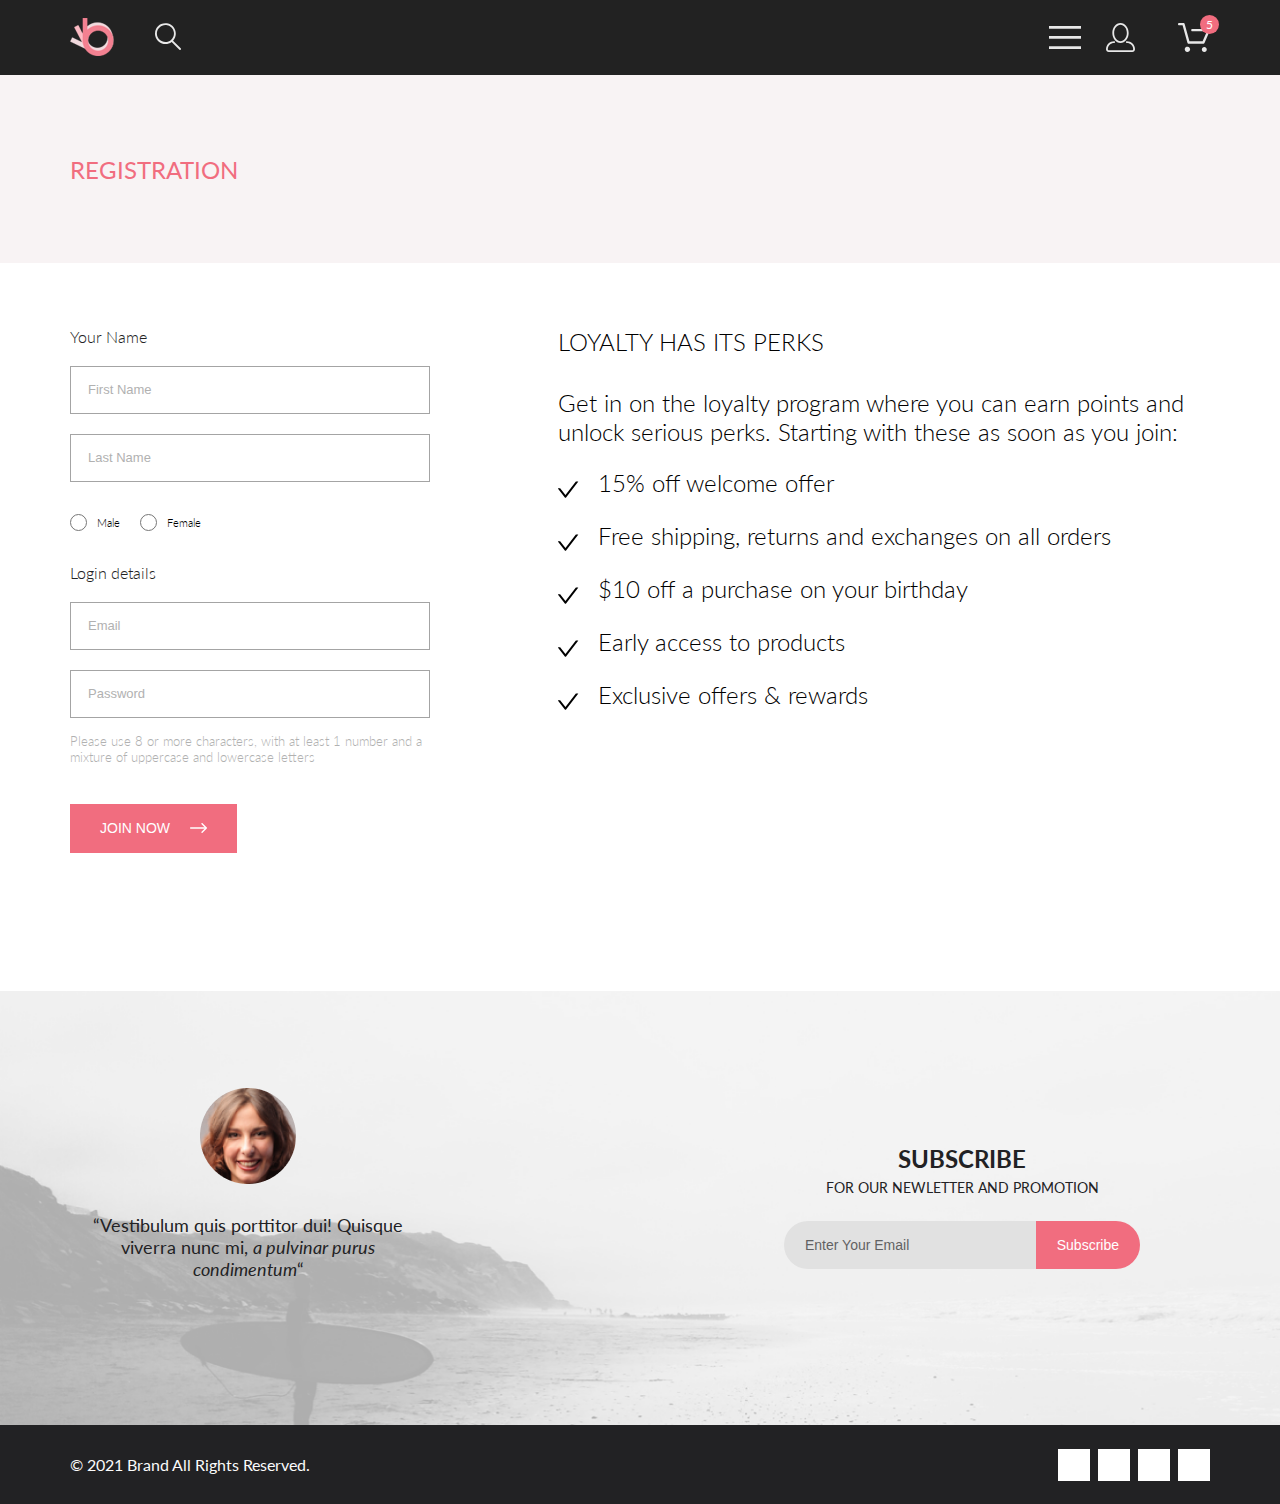
<file: registration.html>
<!DOCTYPE html>
<html lang="en">
<head>
    <meta charset="UTF-8">
    <meta name="viewport" content="width=device-width, initial-scale=1.0">
    <link rel="stylesheet" href="https://cdnjs.cloudflare.com/ajax/libs/font-awesome/6.1.1/css/all.min.css" integrity="sha512-KfkfwYDsLkIlwQp6LFnl8zNdLGxu9YAA1QvwINks4PhcElQSvqcyVLLD9aMhXd13uQjoXtEKNosOWaZqXgel0g==" crossorigin="anonymous" referrerpolicy="no-referrer" />
    <link rel="stylesheet" href="stile.css">
    <link rel="stylesheet" href="catalog.css">
    <link rel="stylesheet" href="product.css">
    <link rel="stylesheet" href="styles/cart.css">
    <link rel="stylesheet" href="registration.css">

    <title>Registration</title>
</head>

<body>

    <header class="top">
        <div class="header container">
            <div class="headerLeft">
                <a href="index.html">
                    <img class="logoImg" src="img/logo.svg" alt="logo">
                </a>
                <a href="#">
                    <img class="searchImg" src="img/search.svg" alt="search">
                </a>
            </div>
            <div class="headerRight">
                <a href="#">
                    <img class="barImg" src="img/bar.svg" alt="bar">
                </a>
                <a href="registration.html">
                    <img class="userImg" src="img/user.svg" alt="user">
                </a>
                <div class="cart">
                    <a href="cart.html">
                        <img class="cartImg" src="img/cart.svg" alt="cart">
                    </a>
                    <div class="cartNumber">5</div>
                </div>
            </div>
        </div>
    </header>

    <main>
        <div class="b-mainTitle">
            <div class="b-mainTitle__content b-mainTitle__content_pageCart">
                <div class="b-mainTitle__caption">REGISTRATION</div>
            </div>
            <div class="blackout menuHide">
                <div class="menu">
                    <img class="menuClouse" src="img/menu_close.svg" alt="close">
                    <div class="menuTitle">
                        MENU
                    </div>
                    <div class="menuItem">
                        <div class="itemHeader">
                            MAN
                        </div>
                        <a href="#">Accessories</a>
                        <a href="#">Bags</a>
                        <a href="#">Denim</a>
                        <a href="#">T-Shirts</a>
                    </div>
                    <div class="menuItem">
                        <div class="itemHeader">
                            WOMAN
                        </div>
                        <a href="#">Accessories</a>
                        <a href="#">Jackets & Coats</a>
                        <a href="#">Polos</a>
                        <a href="#">T-Shirts</a>
                        <a href="#">Shirts</a>
                    </div>
                    <div class="menuItem">
                        <div class="itemHeader">
                            KIDS
                        </div>
                        <a href="#">Accessories</a>
                        <a href="#">Jackets & Coats</a>
                        <a href="#">Polos</a>
                        <a href="#">T-Shirts</a>
                        <a href="#">Shirts</a>
                        <a href="#">Bags</a>
                    </div>
                </div>
            </div>
        </div>

        <div class="containerReg">
            <div class="formWrap">
                <div class="b-form">
                    <div class="b-form__title">Your Name</div>
                    <input class="b-form__input" type="text" name="firstName" placeholder="First Name">
                    <input class="b-form__input" type="text" name="lastName" placeholder="Last Name">
                    <div class="genderWrap">
                        <input class="b-form__radio" name="gender" id="radioMale" type="radio" value="Male">
                        <label class="b-form__radioLabel" for="radioMale">Male</label>
                        <input class="b-form__radio" name="gender" id="radioFemale" type="radio" value="Female">
                        <label class="b-form__radioLabel" for="radioFemale">Female</label>
                    </div>
                    <div class="b-form__title">Login details</div>
                    <input class="b-form__input" type="text" name="email" placeholder="Email">
                    <input class="b-form__input" type="text" name="password" placeholder="Password">
                    <div class="b-form__comment">
                        Please use 8 or more characters, with at least 1 number and a mixture of uppercase and lowercase letters
                    </div>

                    <button class="b-button joinButton">JOIN NOW<img src="img/registration/arrow_left.svg" alt="left"></button>
                </div>
            </div>
            <div class="loyaltyWrap">
                <div class="loyaltyTitle">
                    LOYALTY HAS ITS PERKS
                </div>
                <div class="loyaltyText">
                    Get in on the loyalty program where you can earn points and unlock serious perks. Starting with these as soon as you join:
                </div>
                <div class="loyaltyPlus">
                    15% off welcome offer
                </div>
                <div class="loyaltyPlus">
                    Free shipping, returns and exchanges on all orders
                </div>
                <div class="loyaltyPlus">
                    $10 off a purchase on your birthday
                </div>
                <div class="loyaltyPlus">
                    Early access to products
                </div>
                <div class="loyaltyPlus">
                    Exclusive offers & rewards
                </div>
            </div>
        </div>
    </main>

    <footer class="footer">
        <div class="subscribe">
            <div class="container">
                <div class="subscribeLeft">
                    <img src="img/subcribe_face.png" alt="subcribe">
                    <div class="subscribeText">“Vestibulum quis porttitor dui! Quisque viverra nunc mi, <em>a pulvinar purus condimentum</em>“</div>
                </div>
                <div class="subscribeRight">
                    <div class="subscribeTitle">
                        SUBSCRIBE
                    </div>
                    <div class="subscribeText">
                        FOR OUR NEWLETTER AND PROMOTION
                    </div>
                    <form action="#" class="subscribeForm">
                        <input type="email" placeholder="Enter Your Email">
                        <button>Subscribe</button>
                    </form>
                </div>
            </div>
        </div>
        <div class="container">
            <div class="footerNetworks">
                <a href="">
                    <i class="fa-brands fa-facebook-f"></i>
                </a>
                <a href="">
                    <i class="fa-brands fa-instagram"></i>
                </a>
                <a href="">
                    <i class="fa-brands fa-pinterest-p"></i>
                </a>
                <a href="">
                    <i class="fa-brands fa-twitter"></i>
                </a>
            </div>
            <div class="footerCopy">
                &copy; 2021  Brand  All Rights Reserved.
            </div>
        </div>
    </footer>

    <script src="script.js"></script>
</body>
</html>
</file>
<file: stile.css>
@import url('https://fonts.googleapis.com/css2?family=Lato:ital,wght@0,100;0,300;0,400;0,700;0,900;1,100;1,300;1,400;1,700;1,900&display=auto');

* {
    margin: 0;
    padding: 0;
}

body {
    font-family: Lato, sans-serif;
    min-width: 320px;
}

.top {
    background-color: #222222;
    min-height: 75px;
    padding: 18px 0px;
    box-sizing: border-box;
}

.header {
    display: flex;
    justify-content: space-between;
    align-items: center;
}

.headerLeft, .headerRight {
    display: flex;
    align-items: center;
}

.logoImg, .searchImg, .barImg {
    display: block;
}

.container {
    margin: 0 16px;
}

@media (min-width: 768px) {
    .container {
        margin: 0 32px;
    }
}

@media (min-width: 1204px) {
    .container {
        margin: 0 auto;
        max-width: 1140px;
    }
}

.userImg, .cart {
    display: none;
}

@media (min-width: 768px) {
    .userImg, .cartImg {
        display: block;
    }

    .userImg {
        margin-left: 25px;
        margin-right: 42px;
    }

    .cart {
        display: block;
        position: relative;
    }
}

.searchImg {
    margin-left: 40px;
}

.brand {
    position: relative;
}

.brandWrap {
    display: flex;
    justify-content: space-between;
    min-height: 370px;
}

.brandLeft {
    display: none;
}

@media (min-width: 768px) {
    .brandLeft {
        display: block;
        width: 50%;
        background-color: #f4f3f3;
    }
}

.brandRight {
    width: 100%;
    background: #F1E4E6;
    display: flex;
    justify-content: center;
    align-items: center;
    color: #222222;
}

@media (min-width: 768px) {
    .brandRight {
        width: 50%;
    }
}

@media (min-width: 1600px) {
    .brandRight {
        justify-content: flex-start;
    }
}

.brandRightPromo {
    border-left: 12px solid #F16D7F;
    padding-left: 15px;
}

@media (min-width: 1600px) {
    .brandRightPromo {
        margin-left: 65px;
    }
}

.promoBrand {
    font-weight: 900;
    font-size: 38px;
    line-height: 46px;
}

@media (min-width: 768px) {
    .promoBrand {
        font-size: 44px;
        line-height: 53px;
    }
}

@media (min-width: 1600px) {
    .promoBrand {
        font-size: 48px;
        line-height: 58px;
    }
}

.promoFashion {
    font-weight: 700;
    font-size: 20px;
    line-height: 24px;
}

@media (min-width: 768px) {
    .promoFashion {
        font-size: 24px;
        line-height: 29px;
    }
}

@media (min-width: 1600px) {
    .promoFashion {
        font-size: 32px;
        line-height: 38px;
    }
}

.promoFashion span {
    color: #F16D7F;
}

@media (min-width: 768px) {
    .cartNumber {
        position: absolute;
        color: #FFF;
        background-color: #F16D7F;
        width: 19px;
        height: 19px;
        border-radius: 50%;
        text-align: center;
        font-size: 12px;
        line-height: 19px;
        right: -9px;
        top: -8px;
    }

    .brandWrap{
        display: flex;
        justify-content: space-between;
    }

    .brandImg {
        object-fit: contain;
        display: block;
        width: 100%;
    }
}

@media (min-width: 1600px) {
    .brandWrap {
        height: 765px;
    }

    .brandImg {
        height: 765px;
    }
}

.offers {
    display: grid;
    grid-template-columns: 1fr;
    grid-template-rows: repeat(3, 250px) 110px;
    row-gap: 32px;
    margin-top: 64px;
    margin-bottom: 64px;
}

@media (min-width: 768px) {
    .offers {
        grid-template-columns: repeat(3, 1fr);
        grid-template-rows: 165px 115px;
        gap: 20px;
        margin-bottom: 155px;
    }

    .offerAccesories {
        grid-column: 1/-1;
    }
}

@media (min-width: 1172px) {
    .offers {
        margin-bottom: 96px;
    }
}

.offers img {
    width: 100%;
    height: 100%;
    object-fit: cover;
    position: absolute;
    top: 0;
    left: 0;
}

.offers div {
    position: relative;
    display: flex;
    flex-direction: column;
    justify-content: center;
    align-items: center;
}

.offerPromo {
    width: 100%;
    top: 0;
    left: 0;
}

.offerPromoTop {
    font-weight: 400;
    font-size: 16px;
    line-height: 19px;
    text-align: center;
    color: #FFFFFF;
}

.offerPromoBottom {
    font-weight: 700;
    font-size: 24px;
    line-height: 29px;
    text-align: center;
    color: #F16D7F;
}

.blackout {
    position: absolute;
    background: rgba(0, 0, 0, 0.5);
    width: 100%;
    height: 100%;
    top: 0;
    left: 0;
}

.menuHide {
    display: none;
}

.menu {
    position: relative;
    width: 232px;
    height: inherit;
    background: #fff;
    margin-left: auto;
    box-shadow: 6px 4px 35px rgba(0, 0, 0, 0.21);
    padding: 37px 34px;
    box-sizing: border-box;
    max-height: inherit;
    overflow: auto;
}

.menuClouse {
    position: absolute;
    top: 16px;
    right: 16px;
}

.menuTitle {
    font-weight: 700;
    font-size: 14px;
    line-height: 17px;
    color: #000000;
    padding-bottom: 16px;
}

.menuItem a {
    display: block;
    font-weight: 400;
    font-size: 14px;
    line-height: 32px;
    color: #6F6E6E;
    text-decoration: none;
    margin-left: 21px;
}

.itemHeader {
    font-weight: 400;
    font-size: 14px;
    line-height: 32px;
    color: #F16D7F;
}

.featured {
    margin: 0 8px;
}

@media (min-width: 768px) {
    .featured {
        margin: 0 16px;
    }
}

@media (min-width: 1172px) {
    .featured {
        margin: 0 auto;
        max-width: 1140px;
    }
}

.featuredTitle{
    text-align: center;
}

.featuredTitleTop {
    font-size: 30px;
    line-height: 36px;
    color: #222222;
    padding-bottom: 3px;
}

.featuredTitleBotton {
    font-size: 14px;
    line-height: 17px;
    color: #9F9F9F;
}

 .featuredItems {
    display: grid;
    grid-template-columns: 1fr;
    row-gap: 32px;
    margin-top: 64px;
    margin-bottom: 40px;
}

@media (min-width: 768px) {
    .featuredItems {
        grid-template-columns: repeat(2, 1fr);
        gap: 16px;
        margin-bottom: 32px;
    }
}

@media (min-width: 1172px) {
    .featuredItems {
        grid-template-columns: repeat(3, 1fr);
        gap: 30px;
    }
}

.featuredItem {
    background-color: #f8f8f8;
}

.featuredImgWrap {
    position: relative;
}

.featuredImg {
    width: 100%;
    height: 100%;
    display: block;
    object-fit: cover;
}

.featuredImgBlack {
    position: absolute;
    width: 100%;
    height: 100%;
    background-color: rgba(58, 56, 56, 0.86);
    left: 0;
    top: 0;
    display: none;
    justify-content: center;
    align-items: center;
}

.featuredItem:hover .featuredImgBlack {
    display: flex;
}

.buttonHover {
    display: flex;
    align-items: center;
    outline: 1px solid #fff;
    background: none;
    font-size: 14px;
    line-height: 17px;
    color: #FFFFFF;
    padding: 10px 14px;
    cursor: pointer;
}

.buttonHover img {
    padding-right: 11px;
}

.featuredText {
    width: 84%;
    padding: 24px 16px 20px;
}

.featuredText p:nth-child(1) {
    font-size: 13px;
    line-height: 16px;
    color: #000000;
}

.featuredText p:nth-child(2) {
    font-weight: 300;
    font-size: 14px;
    line-height: 17px;
    color: #5D5D5D;
    padding-top: 12px;
}

.featuredText p:nth-child(3) {
    font-size: 16px;
    line-height: 19px;
    color: #F16D7F;
    padding-top: 18px;
}

.browseBtn {
    width: 212px;
    margin: 0 auto 96px;
    border: 1px solid #FF6A6A;
    display: block;
    font-size: 16px;
    line-height: 19px;
    color: #F26376;
    padding: 15px 0;
    text-align: center;
    box-sizing: border-box;
    text-decoration: none;
}

@media (min-width: 768px) {
    .browseBtn {
        margin-bottom: 64px;
    }
}

@media (min-width: 1172px) {
    .browseBtn {
        margin-bottom: 96px;
    }
}

.browseBtn:hover {
    color: #fff;
    background-color: #FF6A6A;
}

.services {
    background-color: #222224;
    padding-bottom: 81px;
}

.services .container {
    margin: 0 14px;
    max-width: 356px;
}

@media (min-width: 388px) {
    .services .container {
        margin: 0 auto;
    }
}

@media (min-width: 768px) {
    .services {
        padding-bottom: 64px;
    }
}

@media (min-width: 1172px) {
    .services .container {
        display: flex;
        justify-content: space-between;
        max-width: 1140px;
    }

    .services {
        padding-bottom: 104px;
    }
}

.servicesItem {
    display: flex;
    flex-direction: column;
    align-items: center;
    text-align: center;
    padding-top: 48px;
}

@media (min-width: 1172px) {
    .servicesItem {
        padding-top: 104px;
    }
}

.servicesTitle {
    font-size: 19.96px;
    line-height: 24px;
    color: #FBFBFB;
    padding-top: 24px;
}

.servicesText {
    font-weight: 300;
    font-size: 14px;
    line-height: 17px;
    color: #FBFBFB;
    padding-top: 15px;
}

.subscribe {
    background-image: url(img/subcribe_bgr.png);
    background-size: cover;
}

.subscribe .container {
    margin: 0 14px;
    max-width: 356px;
}

@media (min-width: 388px) {
    .subscribe .container {
        margin: 0 auto;
    }
}

@media (min-width: 1172px) {
    .subscribe .container {
        display: flex;
        justify-content: space-between;
        max-width: 1140px;
    }
}

.subscribeLeft {
    padding-top: 64px;
    display: flex;
    flex-direction: column;
    align-items: center;
    max-width: 356px;
}

@media (min-width: 1172px) {
    .subscribeLeft {
        padding-top: 97px;
        padding-bottom: 126px;
    }
}

.subscribeLeft .subscribeText {
    font-size: 18px;
    line-height: 22px;
    text-align: center;
    color: #222224;
    padding-top: 30px;
}

.subscribeRight {
    padding-top: 60px;
    display: flex;
    flex-direction: column;
    align-items: center;
    max-width: 356px;
}

@media (min-width: 1172px) {
    .subscribeRight {
        width: 356px;
        padding-top: 150px;
        padding-bottom: 156px;
        margin-right: 70px;
    }
}

.subscribeRight .subscribeTitle {
    font-weight: 700;
    font-size: 24px;
    line-height: 36px;
    text-align: center;
    color: #222224;
}

.subscribeRight .subscribeText {
    font-size: 14px;
    line-height: 22px;
    text-align: center;
    color: #222224;
}

.subscribeForm {
    height: 48px;
    display: flex;
    width: 100%;
    padding-top: 22px;
    padding-bottom: 110px;
}

@media (min-width: 1172px) {
    .subscribeForm {
        padding-bottom: 0;
    }
}

.subscribeForm input {
    font-size: 14px;
    line-height: 17px;
    padding-left: 21px;
    height: inherit;
    background-color: #E1E1E1;
    border: none;
    border-radius: 28px 0 0 28px;
    flex-grow: 1;
}

.subscribeForm input::-webkit-input-placeholder {
    opacity: 0.67;
    color: #222224;
}

.subscribeForm input::-moz-placeholder {
    opacity: 0.67;
    color: #222224;
}

.subscribeForm input:-moz-placeholder {
    opacity: 0.67;
    color: #222224;
}

.subscribeForm input:-ms-input-placeholder {
    opacity: 0.67;
    color: #222224;
}

.subscribeForm button {
    font-size: 14px;
    line-height: 17px;
    color: #fff;
    height: inherit;
    background-color: #F16D7F;
    border: none;
    padding: 0 21px;
    border-radius: 0 28px 28px 0;
}

.subscribeForm button:hover {
    background-color: #E05C6E;
}

.footer {
    background-color: #222224;
}

@media (min-width: 768px) {
    .footer > .container {
        margin: 0 32px;
        display: flex;
        flex-direction: row-reverse;
        justify-content: space-between;
        align-items: center;
        max-width: 1140px;
    }
}

@media (min-width: 1204px) {
    .footer .container {
        margin: 0 auto;
    }
}

.footerCopy {
    font-size: 16px;
    line-height: 19px;
    color: #FBFBFB;
    text-align: center;
    padding-bottom: 10px;
}

@media (min-width: 768px) {
    .footerCopy {
        padding-top: 30px;
        padding-bottom: 30px;
    }
}

.footerNetworks {
    display: flex;
    justify-content: center;
    padding-top: 43px;
    padding-bottom: 40px;
}

@media (min-width: 768px) {
    .footerNetworks {
        padding-top: 0;
        padding-bottom: 0;
    }
}

.footerNetworks a {
    width: 32px;
    height: 32px;
    color: #000;
    background-color: #fff;
    display: flex;
    justify-content: center;
    align-items: center;
    text-decoration: none;
}

.footerNetworks a:not(:last-child) {
    margin-right: 8px;
}

.footerNetworks a:hover {
    color: #fff;
    background-color: #F16D7F;
}
</file>
<file: catalog.css>
.containerCatalog {
  margin: 0 9px;
  max-width: 1140px;
}

@media (min-width: 768px) {
  .containerCatalog {
    margin: 0 16px;
  }
}

@media (min-width: 1172px) {
  .containerCatalog {
    margin: 0 auto;
  }
}

.arrivals {
  background-color: #F8F3F4;
  min-height: 148px;
  position: relative;
}

.arrivals .container {
  margin: 0 16px;
  min-height: inherit;
  max-width: 1140px;
}

@media (min-width: 768px) {
  .arrivals .container {
    display: -webkit-box;
    display: -ms-flexbox;
    display: flex;
    -webkit-box-pack: justify;
        -ms-flex-pack: justify;
            justify-content: space-between;
    -webkit-box-align: center;
        -ms-flex-align: center;
            align-items: center;
  }
}

@media (min-width: 1172px) {
  .arrivals .container {
    margin: 0 auto;
  }
}

.arrivals .arrivalsTitle {
  font-size: 24px;
  line-height: 29px;
  color: #F16D7F;
  text-align: center;
  padding: 24px 0 32px;
}

.arrivals .arrivalsNav {
  text-align: center;
}

.arrivals .arrivalsNav a, .arrivals .arrivalsNav span {
  font-weight: 300;
  font-size: 14px;
  line-height: 17px;
  color: #636363;
  text-decoration: none;
}

.arrivals .arrivalsNav a:last-of-type {
  font-weight: 700;
  color: #F16D7F;
}

.arrivals .arrivalsNav span {
  margin: 0 3px;
}

.arrivals .menu {
  height: initial;
  overflow: initial;
  z-index: 2;
}

.filters {
  display: -webkit-box;
  display: -ms-flexbox;
  display: flex;
  -webkit-box-pack: justify;
      -ms-flex-pack: justify;
          justify-content: space-between;
  -webkit-box-align: center;
      -ms-flex-align: center;
          align-items: center;
  min-height: 81px;
  -webkit-box-sizing: border-box;
          box-sizing: border-box;
}

@media (min-width: 1172px) {
  .filters {
    padding-right: 440px;
    min-height: 119px;
    margin-bottom: 16px;
  }
}

.filterLeft {
  position: relative;
  z-index: 2;
  font-weight: 600;
  font-size: 14px;
  line-height: 17px;
  color: #000000;
}

.filterLeft img {
  width: 38px;
  height: 25px;
}

@media (min-width: 768px) {
  .filterLeft img {
    width: 15px;
    height: 10px;
    margin-left: 11px;
  }
}

.filterLeft .filterLeftTitle {
  display: none;
}

@media (min-width: 768px) {
  .filterLeft .filterLeftTitle {
    display: inline;
  }
}

.filterLeft .filterLabel {
  cursor: pointer;
}

.filterLeft .filterRed {
  padding-top: 13px;
  padding-left: 16px;
}

.filterLeft .filterRed .filterLeftTitle {
  color: #EF5B70;
}

.filterLeft .filterMenu {
  position: absolute;
  left: 0;
  top: 0;
  width: 360px;
  z-index: -1;
  background-color: #fff;
  -webkit-box-shadow: 6px 4px 35px rgba(0, 0, 0, 0.21);
          box-shadow: 6px 4px 35px rgba(0, 0, 0, 0.21);
  padding: 46px 16px 16px;
  -webkit-box-sizing: border-box;
          box-sizing: border-box;
}

.filterLeft .filterMenu .filterCategory {
  cursor: pointer;
}

.filterLeft .filterMenu .filterCategory a {
  display: block;
  text-decoration: none;
  padding-left: 18px;
  font-size: 14px;
  line-height: 17px;
  color: #6f6e6e;
  padding-bottom: 11px;
}

.filterLeft .filterMenu .filterCategory a:first-child {
  padding-top: 24px;
}

.filterLeft .filterMenu .filterCategory a:last-child {
  padding-bottom: 6px;
}

.filterLeft .filterMenu .filterCategory .categoryTitle {
  position: relative;
  font-size: 14px;
  line-height: 17px;
  color: #ef5b70;
  padding: 11px 0 11px 11px;
  border-bottom: 1px solid #ebebeb;
}

.filterLeft .filterMenu .filterCategory .categoryTitle:not(:first-child) {
  margin-top: 18px;
}

.filterLeft .filterMenu .filterCategory .categoryTitle::before {
  position: absolute;
  content: '';
  width: 5px;
  height: calc(100% + 1px);
  background-color: #ef5b70;
  left: 0;
  top: 0;
}

.filterLeft .filterMenu .filterCategory .hidden {
  display: none;
}

.filterLeft .filterMenu .filterCategory:not(:first-child) {
  margin-top: 18px;
}

.filterLeft .hidden {
  display: none;
}

.filterRight {
  display: -webkit-box;
  display: -ms-flexbox;
  display: flex;
  -webkit-box-pack: justify;
      -ms-flex-pack: justify;
          justify-content: space-between;
  -webkit-box-align: center;
      -ms-flex-align: center;
          align-items: center;
}

.filterRight .filterItem {
  position: relative;
  font-size: 12px;
  line-height: 14px;
  color: #6f6e6e;
  cursor: pointer;
}

@media (min-width: 768px) {
  .filterRight .filterItem {
    font-size: 14px;
    line-height: 17px;
  }
}

.filterRight .filterItem img {
  margin-left: 10px;
  margin-right: 10px;
}

@media (min-width: 375px) {
  .filterRight .filterItem img {
    margin-right: 28px;
  }
}

.filterRight .filterItem .menuSize {
  position: absolute;
  left: -10px;
  top: 20px;
  background-color: #fff;
  z-index: 1;
  -webkit-box-shadow: 6px 4px 35px rgba(0, 0, 0, 0.21);
          box-shadow: 6px 4px 35px rgba(0, 0, 0, 0.21);
  min-width: 80px;
  padding: 7px 9px 11px;
  -webkit-box-sizing: border-box;
          box-sizing: border-box;
  cursor: initial;
}

.filterRight .filterItem .menuSize > div {
  display: -webkit-box;
  display: -ms-flexbox;
  display: flex;
  -webkit-box-align: center;
      -ms-flex-align: center;
          align-items: center;
  font-size: 14px;
  line-height: 16px;
  color: #6F6E6E;
}

.filterRight .filterItem .menuSize div:not(:last-child) {
  margin-bottom: 6px;
}

.filterRight .filterItem .menuSize input {
  margin-right: 10px;
}

.filterRight .filterItem .menuSize label {
  width: 100%;
}

.filterRight div:last-of-type img {
  margin-right: 0;
}

.filterRight .hidden {
  display: none;
}

.featuredItems {
  margin-top: 0;
  margin-bottom: 40px;
}

@media (min-width: 1172px) {
  .featuredItems {
    margin-bottom: 48px;
  }
}

.featuredItems .featuredItem:nth-child(3) {
  display: none;
}

@media (min-width: 1172px) {
  .featuredItems .featuredItem:nth-child(3) {
    display: block;
  }
}

.pageControl {
  width: 284px;
  height: 44px;
  border: 1px solid #ebebeb;
  margin: 0 auto 64px;
  padding: 13px 16px;
  -webkit-box-sizing: border-box;
          box-sizing: border-box;
  display: -webkit-box;
  display: -ms-flexbox;
  display: flex;
  -webkit-box-align: center;
      -ms-flex-align: center;
          align-items: center;
  -webkit-box-pack: justify;
      -ms-flex-pack: justify;
          justify-content: space-between;
  border-radius: 3px;
}

@media (min-width: 1172px) {
  .pageControl {
    margin-bottom: 96px;
  }
}

.pageControl a {
  font-weight: 300;
  font-size: 16px;
  text-decoration: none;
  color: #c4c4c4;
}

.pageControl a:hover {
  color: #ef5b70;
}

.pageControl span {
  font-weight: 300;
  font-size: 16px;
  color: #c4c4c4;
}
/*# sourceMappingURL=catalog.css.map */
</file>
<file: product.css>
.mainProduct {
  position: relative;
  background-color: #f7f7f7;
  padding: 85px 0;
  height: 624px;
  -webkit-box-sizing: border-box;
          box-sizing: border-box;
  border: 1px solid #EAEAEA;
}

@media (min-width: 768px) {
  .mainProduct {
    padding: 30px 0;
  }
}

@media (min-width: 1172px) {
  .mainProduct {
    padding: 11px 0 42px;
    height: 777px;
  }
}

.mainProduct .mainImg {
  display: block;
  max-width: 100%;
  max-height: 100%;
  margin: 0 auto;
}

.mainProduct .arrowLeft, .mainProduct .arrowRight {
  position: absolute;
  top: calc(100% / 2 - 47px);
  z-index: 1;
  width: 47px;
  height: 47px;
  background-color: rgba(42, 42, 42, 0.15);
  background-repeat: no-repeat;
  background-position: center center;
  cursor: pointer;
}

.mainProduct .arrowLeft {
  left: 0;
  background-image: url(img/product/main_left.svg);
}

.mainProduct .arrowLeft:hover {
  background-image: url(img/product/main_left_hover.svg);
}

.mainProduct .arrowRight {
  right: 0;
  background-image: url(img/product/main_right.svg);
}

.mainProduct .arrowRight:hover {
  background-image: url(img/product/main_right_hover.svg);
}

.collection {
  border: 1px solid #EAEAEA;
}

@media (min-width: 1172px) {
  .collection {
    min-height: 540px;
    border: none;
  }
}

.collection .container {
  position: relative;
  margin: 0 25px;
  max-width: 1140px;
}

@media (min-width: 1172px) {
  .collection .container {
    margin: 0 auto;
  }
}

.collectionContent {
  display: -webkit-box;
  display: -ms-flexbox;
  display: flex;
  -webkit-box-orient: vertical;
  -webkit-box-direction: normal;
      -ms-flex-direction: column;
          flex-direction: column;
  -webkit-box-align: center;
      -ms-flex-align: center;
          align-items: center;
  background-color: #fff;
}

@media (min-width: 1172px) {
  .collectionContent {
    margin: 0 auto;
    width: 1140px;
    border: 1px solid #EAEAEA;
    position: absolute;
    left: 0;
    top: -60px;
    z-index: 1;
  }
}

.collectionContent .collectionRed {
  font-weight: 300;
  font-size: 14px;
  line-height: 17px;
  color: #f16d7f;
  margin-top: 64px;
  margin-bottom: 12px;
}

.collectionContent .collectionLine {
  width: 64px;
  height: 3px;
  background-color: #ef5b70;
}

.collectionContent .collectionTitle {
  font-weight: 300;
  font-size: 18px;
  line-height: 22px;
  color: #4D4D4D;
  margin-top: 12px;
}

.collectionContent .collectionText {
  max-width: 556px;
  font-weight: 300;
  font-size: 14px;
  line-height: 20px;
  text-align: center;
  color: #5e5e5e;
  margin-top: 32px;
}

.collectionContent .collectionPrice {
  font-weight: 300;
  font-size: 24px;
  line-height: 31px;
  color: #EF5B70;
  width: 175px;
  padding: 32px 0;
  text-align: center;
  border-bottom: 1px solid #eaeaea;
}

@media (min-width: 768px) {
  .collectionContent .collectionPrice {
    width: 640px;
    padding-bottom: 64px;
  }
}

.collectionContent .collectionFilter {
  display: -webkit-box;
  display: -ms-flexbox;
  display: flex;
  -webkit-box-pack: justify;
      -ms-flex-pack: justify;
          justify-content: space-between;
  -webkit-box-align: center;
      -ms-flex-align: center;
          align-items: center;
  width: 100%;
}

@media (min-width: 510px) {
  .collectionContent .collectionFilter {
    max-width: 450px;
  }
}

.collectionContent .collFilterItem {
  font-weight: 400;
  font-size: 10px;
  line-height: 12px;
  color: #6F6E6E;
  margin-top: 50px;
}

@media (min-width: 768px) {
  .collectionContent .collFilterItem {
    font-size: 14px;
    line-height: 17px;
  }
}

.collectionContent .collFilterItem img {
  margin: 0 8px 0 4px;
}

@media (min-width: 375px) {
  .collectionContent .collFilterItem img {
    margin: 0 20px 0 10px;
  }
}

.collectionContent .buttonAddCart {
  min-width: 212px;
  display: -webkit-box;
  display: -ms-flexbox;
  display: flex;
  -webkit-box-align: center;
      -ms-flex-align: center;
          align-items: center;
  border: 1px solid #ff6a6a;
  background: none;
  font-size: 16px;
  line-height: 19px;
  color: #f26376;
  padding: 0 24px;
  -webkit-box-sizing: border-box;
          box-sizing: border-box;
  margin-top: 64px;
  margin-bottom: 64px;
}

.collectionContent .buttonAddCart img {
  width: 26px;
  height: 24px;
  margin-right: 22px;
  padding: 15px 0 9px;
}

.featuredItems {
  margin-top: 64px;
  margin-bottom: 64px;
  gap: 0;
}

@media (min-width: 768px) {
  .featuredItems {
    gap: 16px;
    margin-top: 128px;
    margin-bottom: 128px;
  }
}

@media (min-width: 1172px) {
  .featuredItems {
    gap: 30px;
  }
}
/*# sourceMappingURL=product.css.map */
</file>
<file: styles/cart.css>
.b-mainTitle {
  background-color: #f8f3f4;
  min-height: 188px;
  position: relative;
}

.b-mainTitle__content {
  display: -webkit-box;
  display: -ms-flexbox;
  display: flex;
  -webkit-box-pack: center;
      -ms-flex-pack: center;
          justify-content: center;
  -webkit-box-align: center;
      -ms-flex-align: center;
          align-items: center;
  min-height: inherit;
  -webkit-box-flex: 1;
      -ms-flex-positive: 1;
          flex-grow: 1;
}

@media (min-width: 768px) {
  .b-mainTitle__content_pageCart {
    margin: 0 16px;
    -webkit-box-pack: start;
        -ms-flex-pack: start;
            justify-content: flex-start;
  }
}

@media (min-width: 1172px) {
  .b-mainTitle__content_pageCart {
    max-width: 1140px;
    margin: 0 auto;
  }
}

.b-mainTitle__caption {
  font-size: 24px;
  line-height: 29px;
  color: #F16D7F;
}

.b-prodCard {
  min-height: 188px;
  display: -webkit-box;
  display: -ms-flexbox;
  display: flex;
  background-color: white;
  -webkit-filter: drop-shadow(8px 8px 10px rgba(0, 0, 0, 0.13));
          filter: drop-shadow(8px 8px 10px rgba(0, 0, 0, 0.13));
}

.b-prodCard__img {
  width: 39%;
  display: block;
  -o-object-fit: cover;
     object-fit: cover;
}

@media (min-width: 768px) {
  .b-prodCard__img {
    width: 35%;
  }
}

@media (min-width: 1172px) {
  .b-prodCard__img {
    width: 39%;
  }
}

.b-prodCard__info {
  padding: 14px 17px 0 17px;
}

@media (min-width: 768px) {
  .b-prodCard__info {
    padding: 22px 32px 0 32px;
  }
}

.b-prodCard__title {
  font-size: 16px;
  line-height: 19px;
  color: #222222;
  margin-bottom: 25px;
}

@media (min-width: 768px) {
  .b-prodCard__title {
    font-size: 24px;
    line-height: 29px;
    margin-bottom: 42px;
  }
}

.b-prodCard__infoItem {
  font-size: 14px;
  line-height: 17px;
  color: #575757;
}

@media (min-width: 768px) {
  .b-prodCard__infoItem {
    font-size: 22px;
    line-height: 26px;
  }
}

.b-prodCard__infoItem:not(:first-child) {
  margin-top: 4px;
}

.b-prodCard__infoItem_redText {
  color: #EF5B70;
}

.b-prodCard__inputQty {
  width: 24px;
  height: 15px;
  text-align: center;
  margin-left: 30px;
  border: 1px solid #EAEAEA;
  font-size: 10px;
  line-height: 12px;
  color: #656565;
}

@media (min-width: 768px) {
  .b-prodCard__inputQty {
    width: 44px;
    height: 24px;
    font-size: 18px;
    line-height: 22px;
  }
}

.b-prodCard__closeBtn {
  position: absolute;
  top: 17px;
  right: 12px;
  z-index: 1;
}

@media (min-width: 768px) {
  .b-prodCard__closeBtn {
    top: 28px;
    right: 24px;
  }
}

.b-button {
  width: 148px;
  display: block;
  padding: 9px 0;
  text-decoration: none;
  text-align: center;
  color: #575757;
  font-size: 12px;
  line-height: 14px;
  border: 1px solid #a4a4a4;
  -webkit-box-sizing: border-box;
          box-sizing: border-box;
  cursor: default;
}

@media (min-width: 375px) {
  .b-button {
    width: 175px;
  }
}

@media (min-width: 768px) {
  .b-button {
    width: 235px;
    padding: 16px 0;
    font-size: 14px;
    line-height: 17px;
    text-transform: uppercase;
    color: #000;
    font-weight: 300;
  }
}

.b-closeBtn {
  width: 10px;
  height: 10px;
  background: none;
}

@media (min-width: 768px) {
  .b-closeBtn {
    width: 18px;
    height: 18px;
  }
}

.b-closeBtn__img {
  display: block;
  width: 100%;
  height: 100%;
}

.b-form {
  width: 100%;
}

@media (min-width: 768px) {
  .b-form {
    width: 360px;
  }
}

.b-form__title {
  font-weight: 300;
  font-size: 16px;
  line-height: 19px;
  color: #222222;
}

.b-form__input {
  width: inherit;
  padding: 15px 17px 15px;
  -webkit-box-sizing: border-box;
          box-sizing: border-box;
  margin-top: 20px;
  font-weight: 300;
  font-size: 13px;
  line-height: 16px;
  border: 1px solid #a4a4a4;
  color: #222222;
}

.b-form__radio {
  font-weight: 300;
  font-size: 11px;
  line-height: 13px;
  color: #000;
  background: none;
  border: 1px solid #A4A4A4;
  width: 17px;
  height: 17px;
}

.b-form__radio:not(:first-child) {
  margin-left: 20px;
}

.b-form__radioLabel {
  padding-left: 10px;
  font-weight: 300;
  font-size: 11px;
  line-height: 13px;
  color: #000;
}

.b-form__input::-webkit-input-placeholder {
  color: #b1b1b1;
}

.b-form__input:-ms-input-placeholder {
  color: #b1b1b1;
}

.b-form__input::-ms-input-placeholder {
  color: #b1b1b1;
}

.b-form__input::placeholder {
  color: #b1b1b1;
}

.b-form__comment {
  font-weight: 300;
  font-size: 13px;
  line-height: 16px;
  color: #B1B1B1;
  margin-top: 15px;
}

.b-form__button {
  display: block;
  font-size: 11px;
  line-height: 13px;
  color: #575757;
  padding: 11px 20px 11px;
  border: 1px solid #a4a4a4;
  background: none;
  margin-top: 23px;
}

@media (min-width: 768px) {
  .b-form__button {
    text-transform: uppercase;
    color: #4a4a4a;
    font-weight: 300;
  }
}

.b-total {
  padding: 40px 38px 42px;
  background: #f5f3f3;
  -webkit-box-sizing: border-box;
          box-sizing: border-box;
}

@media (min-width: 375px) {
  .b-total {
    padding: 40px 44px 42px;
  }
}

@media (min-width: 768px) {
  .b-total {
    width: 360px;
  }
}

.b-total__subText {
  text-align: right;
  font-size: 11px;
  line-height: 13px;
  color: #4a4a4a;
}

.b-total__subPrice {
  margin-left: 20px;
}

.b-total__grandText {
  text-align: right;
  font-weight: 300;
  font-size: 16px;
  line-height: 19px;
  color: #222222;
}

.b-total__grandPrice {
  color: #f16d7f;
  margin-left: 20px;
}

.b-total__grandText:not(:first-child) {
  margin-top: 12px;
}

.b-total__sep {
  margin-top: 21px;
  margin-bottom: 17px;
  background-color: #e2e2e2;
  height: 1px;
  border: none;
}

.b-total__button {
  width: 100%;
  max-width: 273px;
  font-weight: 300;
  font-size: 16px;
  line-height: 19px;
  color: #ffffff;
  padding: 15px;
  background-color: #f16d7f;
  border: none;
}

.b-total__button:hover {
  background-color: #E05C6E;
}

.b-mainTitle .menu {
  height: initial;
  overflow: initial;
  z-index: 2;
}

.containerCart {
  margin: 0 9px;
  max-width: 1140px;
}

@media (min-width: 768px) {
  .containerCart {
    margin: 0 16px;
  }
}

@media (min-width: 1172px) {
  .containerCart {
    margin: 0 auto;
    display: -webkit-box;
    display: -ms-flexbox;
    display: flex;
    -webkit-box-pack: justify;
        -ms-flex-pack: justify;
            justify-content: space-between;
  }
}

.leftWrap {
  margin-top: 40px;
}

@media (min-width: 768px) {
  .leftWrap {
    margin-top: 60px;
  }
}

@media (min-width: 1172px) {
  .leftWrap {
    margin-top: 96px;
    margin-bottom: 128px;
  }
}

.leftWrap .prodCardsWrap .b-prodCard:not(:first-child) {
  margin-top: 32px;
}

@media (min-width: 768px) {
  .leftWrap .prodCardsWrap .b-prodCard:not(:first-child) {
    margin-top: 40px;
  }
}

@media (min-width: 1172px) {
  .leftWrap .prodCardsWrap {
    width: 652px;
    -webkit-box-pack: justify;
        -ms-flex-pack: justify;
            justify-content: space-between;
  }
}

.leftWrap .buttonsWrap {
  display: -webkit-box;
  display: -ms-flexbox;
  display: flex;
  -webkit-box-pack: center;
      -ms-flex-pack: center;
          justify-content: center;
  margin-top: 30px;
}

@media (min-width: 768px) {
  .leftWrap .buttonsWrap {
    margin-top: 62px;
  }
}

@media (min-width: 1172px) {
  .leftWrap .buttonsWrap {
    margin-top: 72px;
    -webkit-box-pack: justify;
        -ms-flex-pack: justify;
            justify-content: space-between;
  }
}

.leftWrap .buttonsWrap .b-button:first-child {
  margin-right: 9px;
}

@media (min-width: 768px) {
  .leftWrap .buttonsWrap .b-button:first-child {
    margin-right: 48px;
  }
}

.rightWrap {
  margin-bottom: 96px;
  display: -webkit-box;
  display: -ms-flexbox;
  display: flex;
  -webkit-box-orient: vertical;
  -webkit-box-direction: normal;
      -ms-flex-direction: column;
          flex-direction: column;
  margin-top: 48px;
}

@media (min-width: 768px) {
  .rightWrap {
    -webkit-box-orient: horizontal;
    -webkit-box-direction: normal;
        -ms-flex-direction: row;
            flex-direction: row;
    -webkit-box-pack: justify;
        -ms-flex-pack: justify;
            justify-content: space-between;
    margin-top: 64px;
    margin-bottom: 128px;
  }
}

@media (min-width: 1172px) {
  .rightWrap {
    -webkit-box-orient: vertical;
    -webkit-box-direction: normal;
        -ms-flex-direction: column;
            flex-direction: column;
    -webkit-box-pack: initial;
        -ms-flex-pack: initial;
            justify-content: initial;
    margin-top: 113px;
    margin-bottom: 0;
  }
}

.rightWrap .totalWrap {
  margin-top: 48px;
}

@media (min-width: 768px) {
  .rightWrap .totalWrap {
    -webkit-box-orient: horizontal;
    -webkit-box-direction: normal;
        -ms-flex-direction: row;
            flex-direction: row;
    -webkit-box-pack: justify;
        -ms-flex-pack: justify;
            justify-content: space-between;
    margin-top: 38px;
  }
}

@media (min-width: 768px) {
  .rightWrap .totalWrap {
    margin-top: 36px;
  }
}

@media (min-width: 1172px) {
  .rightWrap .totalWrap {
    margin-top: 57px;
  }
}
/*# sourceMappingURL=cart.css.map */
</file>
<file: registration.css>
.containerReg {
  margin: 0 9px;
  max-width: 1140px;
}

@media (min-width: 768px) {
  .containerReg {
    display: -webkit-box;
    display: -ms-flexbox;
    display: flex;
    -webkit-box-pack: justify;
        -ms-flex-pack: justify;
            justify-content: space-between;
    margin: 0 16px;
  }
}

@media (min-width: 1172px) {
  .containerReg {
    margin: 0 auto;
  }
}

.formWrap {
  margin-top: 40px;
}

@media (min-width: 1172px) {
  .formWrap {
    margin-top: 64px;
  }
}

.genderWrap {
  display: -webkit-box;
  display: -ms-flexbox;
  display: flex;
  -webkit-box-align: center;
      -ms-flex-align: center;
          align-items: center;
  margin-top: 32px;
  margin-bottom: 32px;
}

.joinButton {
  width: 167px;
  font-size: 14px;
  line-height: 17px;
  color: #fff;
  padding: 16px 28px;
  background-color: #f16d7f;
  border: none;
  margin-top: 39px;
}

.joinButton img {
  margin-left: 20px;
}

.joinButton:hover {
  background-color: #E05C6E;
}

.loyaltyWrap {
  margin-top: 40px;
  margin-bottom: 96px;
  font-weight: 300;
  font-size: 16px;
  line-height: 19px;
  color: #000;
}

@media (min-width: 768px) {
  .loyaltyWrap {
    width: 354px;
    margin-bottom: 274px;
  }
}

@media (min-width: 1172px) {
  .loyaltyWrap {
    font-size: 24px;
    line-height: 29px;
    width: 652px;
    margin-top: 64px;
  }
}

.loyaltyWrap .loyaltyText {
  margin-top: 32px;
}

.loyaltyWrap .loyaltyPlus {
  height: 37px;
  position: relative;
  padding-left: 40px;
}

.loyaltyWrap .loyaltyPlus:nth-child(3) {
  margin-top: 22px;
}

.loyaltyWrap .loyaltyPlus:nth-child(n + 4) {
  margin-top: 16px;
}

.loyaltyWrap .loyaltyPlus::before {
  content: url(img/registration/checked.svg);
  position: absolute;
  left: 0px;
  top: 6px;
}
/*# sourceMappingURL=registration.css.map */
</file>
